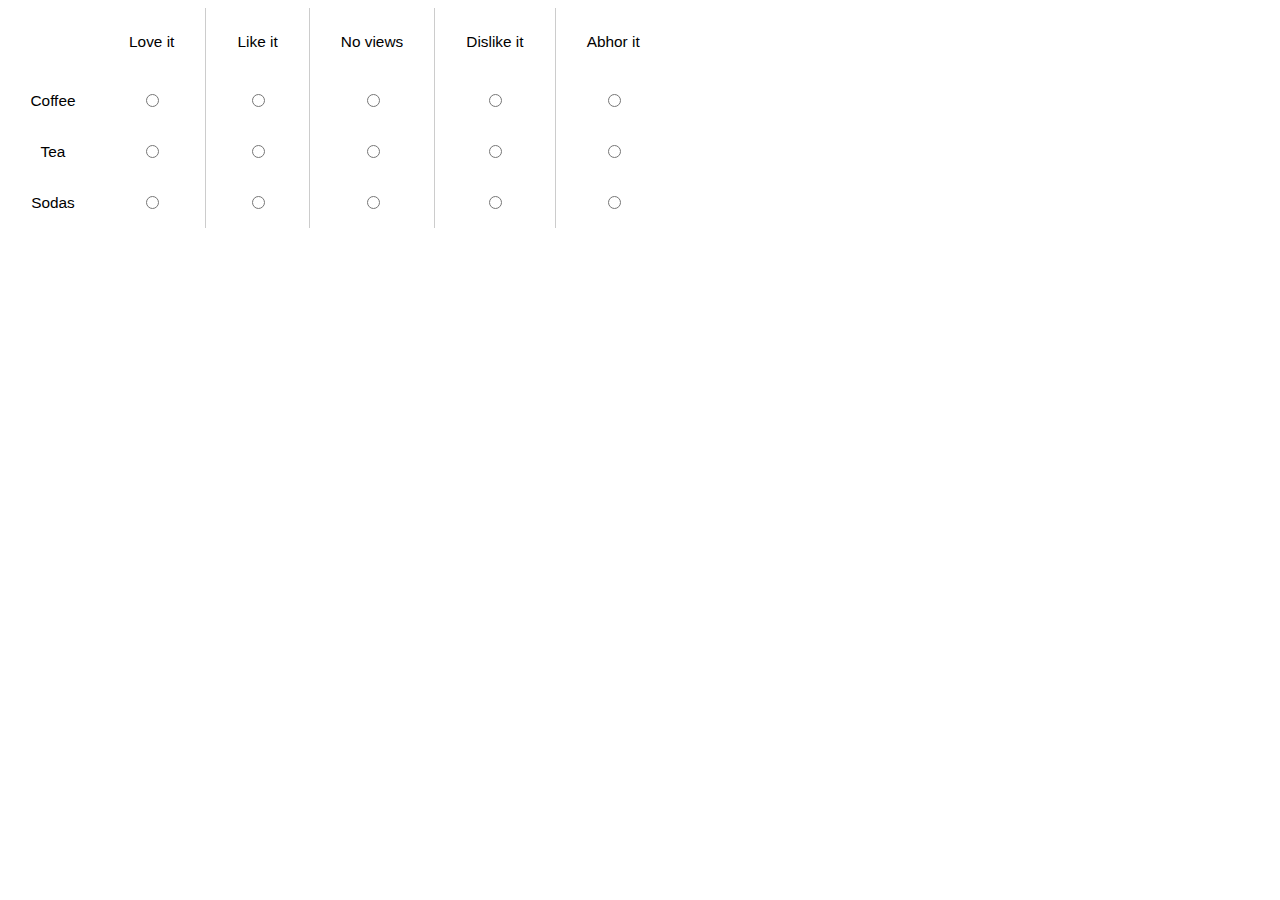
<file: evaluation/index.html>
<!DOCTYPE html>
<html>
  <head>
    <link rel="stylesheet" type="text/css" href="css/style.css">
    <script type="text/javascript" src="js/libs/jquery.min.js"></script>
    <script type="text/javascript" src="js/libs/jquery-ui.min.js"></script>
    <script type="text/javascript" src="js/product_rating.js"></script>

    <title>Product Rating App</title>
  </head>
  <body>
    <section id="container">
    </section>

  </body>
</html>
</file>
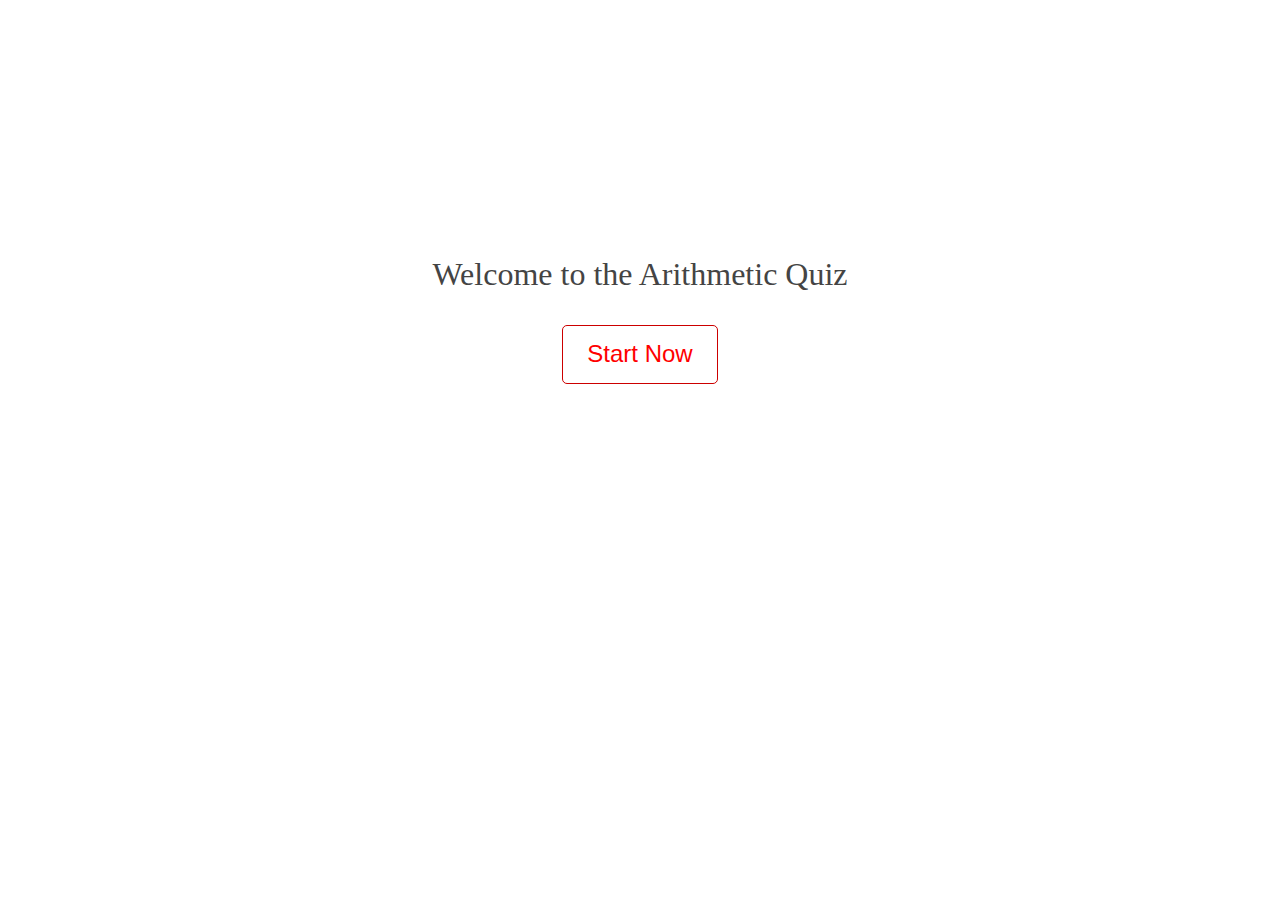
<file: evaluation2/index.html>
<!DOCTYPE html>
<html>
<head>
  <link rel="stylesheet" type="text/css" href="css/style.css"/>
  <script type="text/javascript" src="js/libs/jquery.min.js"></script>
  <script type="text/javascript" src="js/libs/jquery-ui.min.js"></script>
  <script type="text/javascript" src="js/quiz_response.js"></script>
  <script type="text/javascript" src="js/quiz.js"></script>
  <title>Arithmetic Quiz</title>
</head>
<body>
  <section id="container"></section>
</body>
</html>
</file>
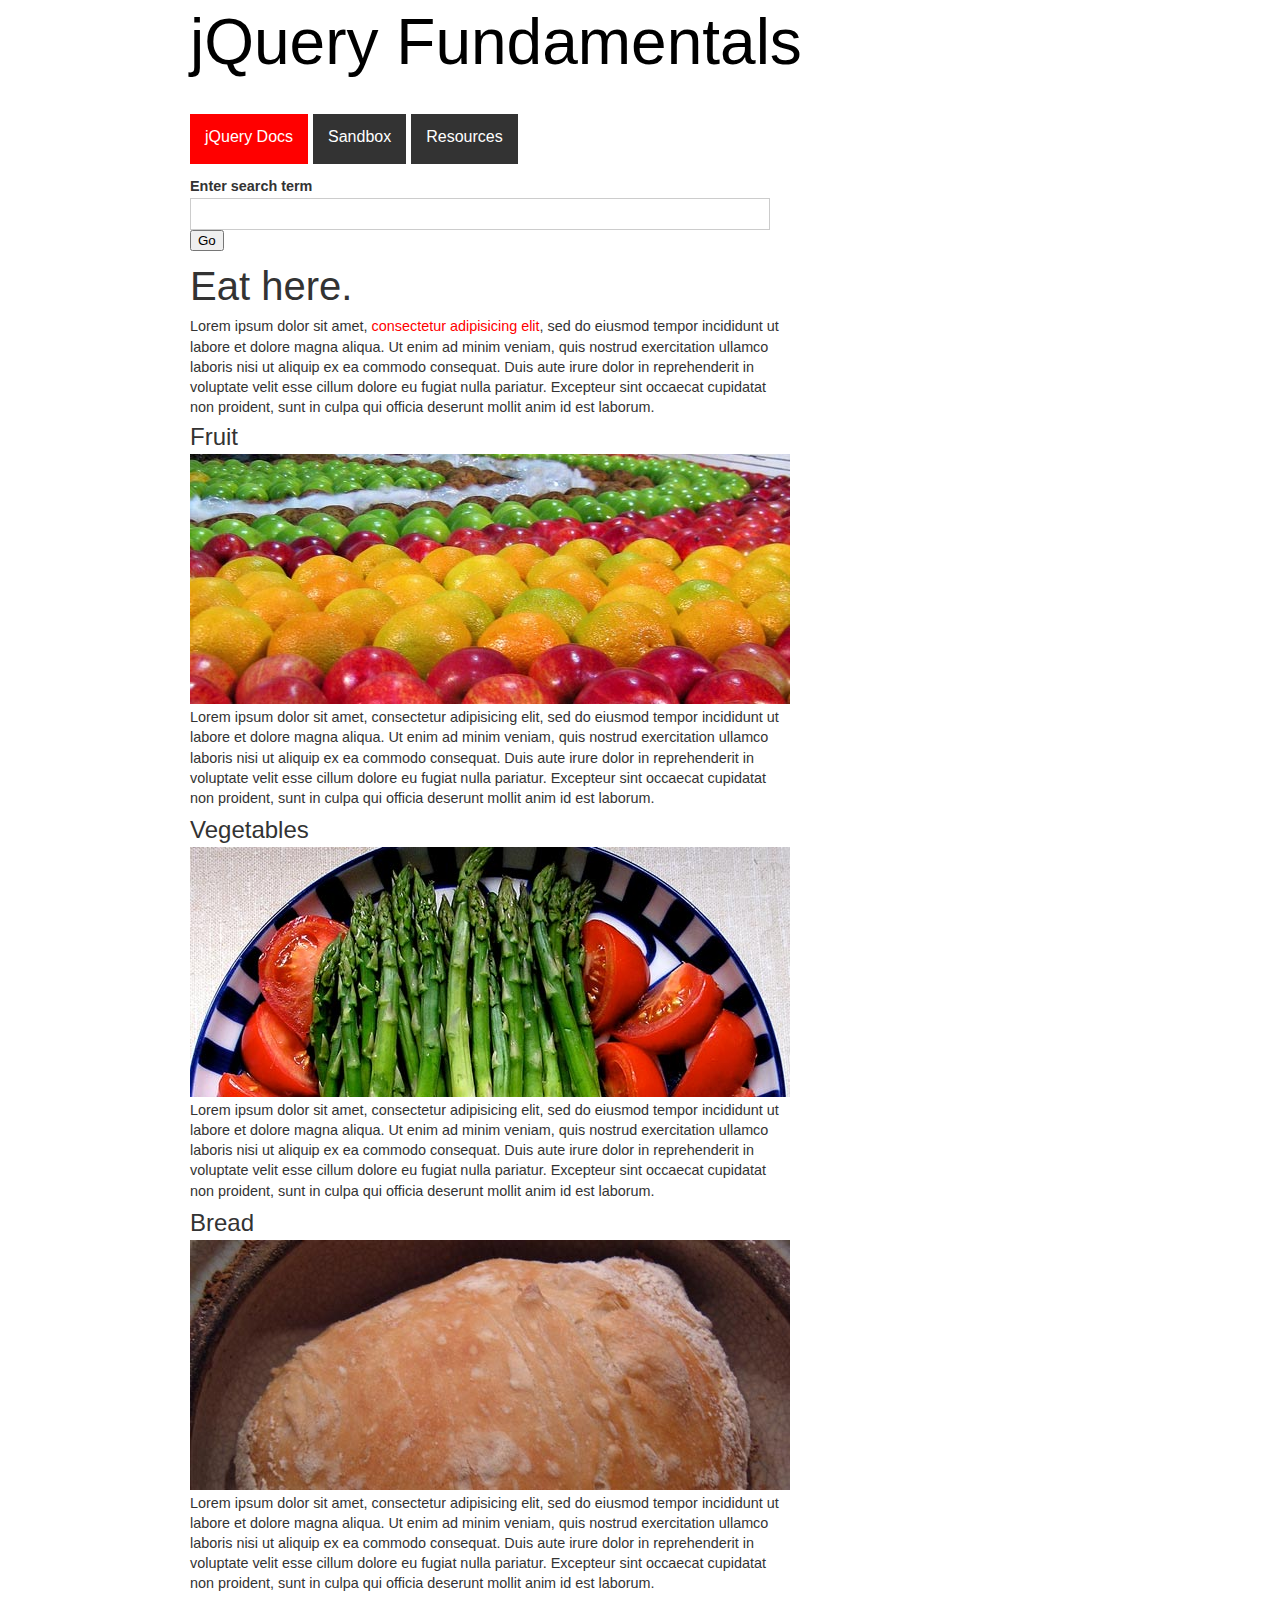
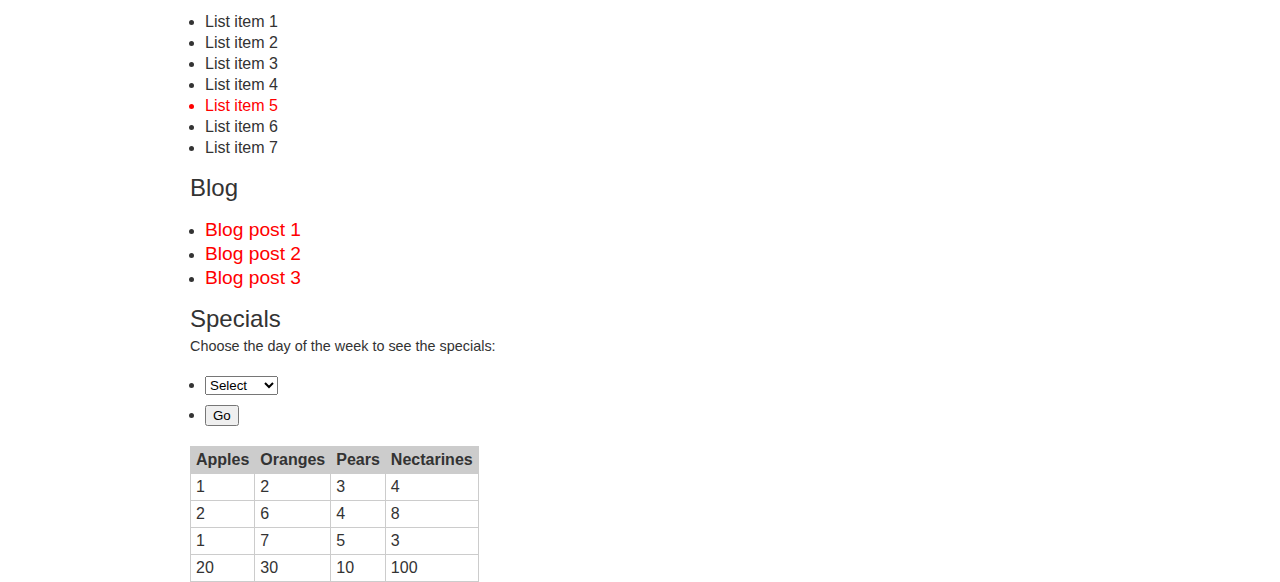
<file: exercise2_1/index.html>
<!DOCTYPE html>
<html>
<head>
  <meta http-equiv="Content-Type" content="text/html; charset=utf-8"/>

  <meta http-equiv="Content-Type" content="text/html; charset=utf-8"/>

  <title>jQuery Fundamentals :: Home</title>
  <link href="css/reset.css" rel="stylesheet" type="text/css" media="all" />
  <link href="css/style.css" rel="stylesheet" type="text/css" media="all" />

  <style>
  #blog p.excerpt { display: none; }
  </style>

</head>

<body>
  <div id="header">
    <div id="logo" rel="logo"><a href="index.html">jQuery Fundamentals</a></div>
    <ul id="nav">
      <li class="selected"><a href="http://docs.jquery.com">jQuery Docs</a></li>
      <li><a href="sandbox.html">Sandbox</a></li>
      <li>Resources
        <ul>
          <li><a href="http://groups.google.com/group/jquery-en">Google Group</a></li>
          <li><a href="http://stackoverflow.com">Stack Overflow</a></li>
          <li><a href="http://delicious.com/rdmey/jquery-class">Delicious Bookmarks</a></li>
        </ul>
      </li>
    </ul>
  </div>

  <div id="main">
    <form id="search">
      <label for="q">Enter search term</label>
      <input type="text" name="q" class="input_text" />
      <input type="submit" value="Go" />
    </form>

    <h1>Eat here.</h1>
    <p>Lorem ipsum dolor sit amet, <a href="foo.html">consectetur adipisicing elit</a>, sed do eiusmod tempor incididunt ut labore et dolore magna aliqua. Ut enim ad minim veniam, quis nostrud exercitation ullamco laboris nisi ut aliquip ex ea commodo consequat. Duis aute irure dolor in reprehenderit in voluptate velit esse cillum dolore eu fugiat nulla pariatur. Excepteur sint occaecat cupidatat non proident, sunt in culpa qui officia deserunt mollit anim id est laborum.</p>

    <ul id="slideshow">
      <li>
        <h2 rel="yummy fruit!">Fruit</h2>
        <img src="images/fruit.jpg" alt="fruit" />
        <p>Lorem ipsum dolor sit amet, consectetur adipisicing elit, sed do eiusmod tempor incididunt ut labore et dolore magna aliqua. Ut enim ad minim veniam, quis nostrud exercitation ullamco laboris nisi ut aliquip ex ea commodo consequat. Duis aute irure dolor in reprehenderit in voluptate velit esse cillum dolore eu fugiat nulla pariatur. Excepteur sint occaecat cupidatat non proident, sunt in culpa qui officia deserunt mollit anim id est laborum.</p>
      </li>
      <li>
        <h2>Vegetables</h2>
        <img src="images/vegetable.jpg" alt="vegetables" />
        <p>Lorem ipsum dolor sit amet, consectetur adipisicing elit, sed do eiusmod tempor incididunt ut labore et dolore magna aliqua. Ut enim ad minim veniam, quis nostrud exercitation ullamco laboris nisi ut aliquip ex ea commodo consequat. Duis aute irure dolor in reprehenderit in voluptate velit esse cillum dolore eu fugiat nulla pariatur. Excepteur sint occaecat cupidatat non proident, sunt in culpa qui officia deserunt mollit anim id est laborum.</p>
      </li>
      <li>
        <h2>Bread</h2>
        <img src="images/bread.jpg" alt="bread" />
        <p>Lorem ipsum dolor sit amet, consectetur adipisicing elit, sed do eiusmod tempor incididunt ut labore et dolore magna aliqua. Ut enim ad minim veniam, quis nostrud exercitation ullamco laboris nisi ut aliquip ex ea commodo consequat. Duis aute irure dolor in reprehenderit in voluptate velit esse cillum dolore eu fugiat nulla pariatur. Excepteur sint occaecat cupidatat non proident, sunt in culpa qui officia deserunt mollit anim id est laborum.</p>
      </li>
    </ul>

    <ul id="myList">
      <li>List item 1</li>
      <li id="listItem_2" class="bar">List item 2</li>
      <li id="myListItem">List item 3</li>
      <li>List item 4</li>
      <li class="current bar">List item 5</li>
      <li>List item 6</li>
      <li>List item 7</li>
    </ul>

    <div class="module" id="blog">
      <h2>Blog</h2>
      <ul>
        <li>
          <h3><a href="blog.html#post1">Blog post 1</a></h3>
          <p class="excerpt">Lorem ipsum dolor sit amet, consectetur adipisicing elit, sed do eiusmod tempor incididunt ut labore et dolore magna aliqua. Ut enim ad minim veniam, quis nostrud exercitation ullamco laboris nisi ut aliquip ex ea commodo consequat. Duis aute irure dolor in reprehenderit in voluptate velit esse cillum dolore eu fugiat nulla pariatur. Excepteur sint occaecat cupidatat non proident, sunt in culpa qui officia deserunt mollit anim id est laborum.</p>
        </li>
        <li>
          <h3><a href="blog.html#post2">Blog post 2</a></h3>
          <p class="excerpt">Lorem ipsum dolor sit amet, consectetur adipisicing elit, sed do eiusmod tempor incididunt ut labore et dolore magna aliqua. Ut enim ad minim veniam, quis nostrud exercitation ullamco laboris nisi ut aliquip ex ea commodo consequat. Duis aute irure dolor in reprehenderit in voluptate velit esse cillum dolore eu fugiat nulla pariatur. Excepteur sint occaecat cupidatat non proident, sunt in culpa qui officia deserunt mollit anim id est laborum.</p>
        </li>
        <li>
          <h3><a href="blog.html#post3">Blog post 3</a></h3>
          <p class="excerpt">Lorem ipsum dolor sit amet, consectetur adipisicing elit, sed do eiusmod tempor incididunt ut labore et dolore magna aliqua. Ut enim ad minim veniam, quis nostrud exercitation ullamco laboris nisi ut aliquip ex ea commodo consequat. Duis aute irure dolor in reprehenderit in voluptate velit esse cillum dolore eu fugiat nulla pariatur. Excepteur sint occaecat cupidatat non proident, sunt in culpa qui officia deserunt mollit anim id est laborum.</p>
        </li>
      </ul>
    </div>

    <div class="module" id="specials">
      <h2>Specials</h2>
      <p>Choose the day of the week to see the specials:</p>
      <form action="specials.html" method="get">
        <ul>
          <li>
            <select name="day">
              <option value="" selected>Select</option>
              <option value="monday">Monday</option>
              <option value="tuesday">Tuesday</option>
              <option value="friday">Friday</option>
            </select>
          </li>
          <li class="buttons">
            <input type="submit" class="input_submit" value="Go" />
          </li>
        </ul>
      </form>
    </div>

    <table id="fruits">
      <thead>
        <tr>
          <th>Apples</th>
          <th>Oranges</th>
          <th>Pears</th>
          <th>Nectarines</th>
        </tr>
      </thead>
      <tbody>
        <tr>
          <td>1</td>
          <td id="myTableCell">2</td>
          <td>3</td>
          <td>4</td>
        </tr>
        <tr>
          <td>2</td>
          <td>6</td>
          <td>4</td>
          <td>8</td>
        </tr>
        <tr>
          <td>1</td>
          <td>7</td>
          <td>5</td>
          <td>3</td>
        </tr>
        <tr>
          <td>20</td>
          <td>30</td>
          <td>10</td>
          <td>100</td>
        </tr>
      </tbody>
    </table>
  </div>

  <script src="js/libs/jquery.min.js"></script>
  <script src="js/libs/jquery-ui.min.js"></script>
  <script src="js/sandbox.js"></script>
</body>
</html>
</file>
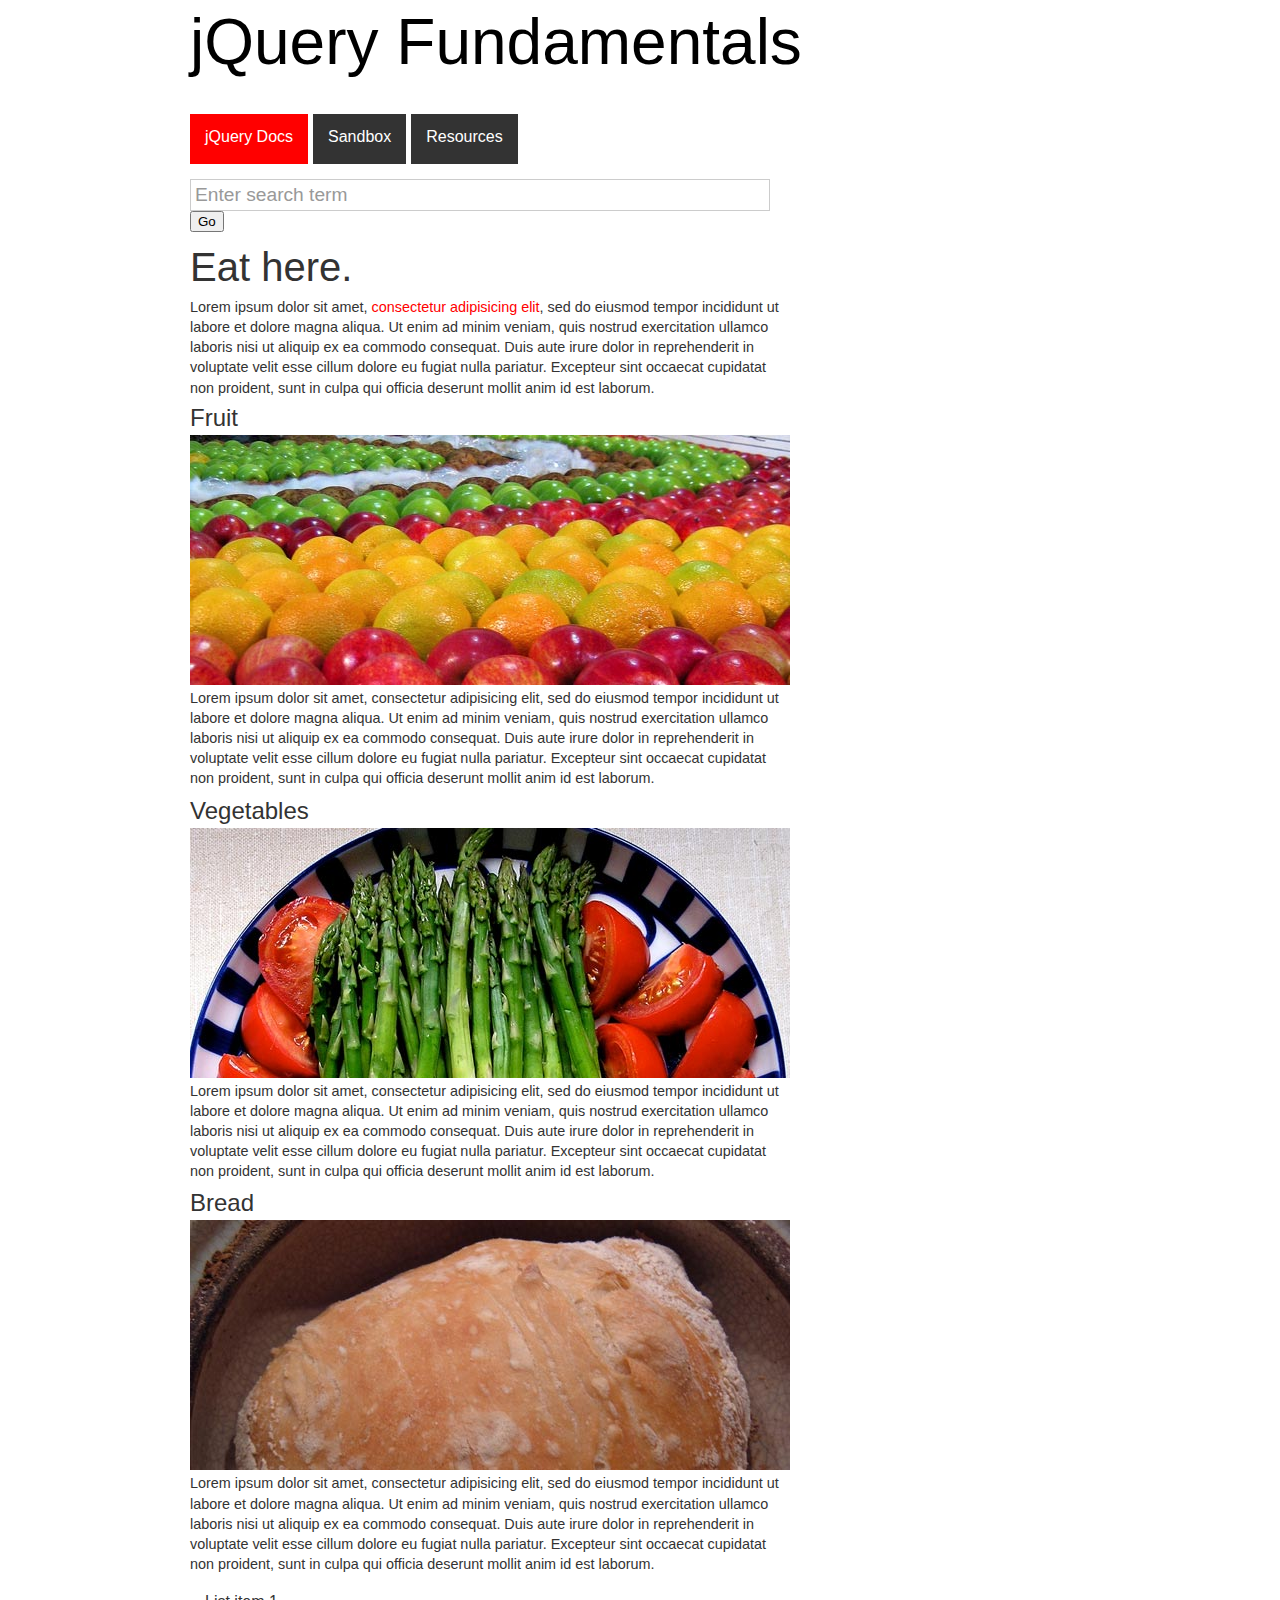
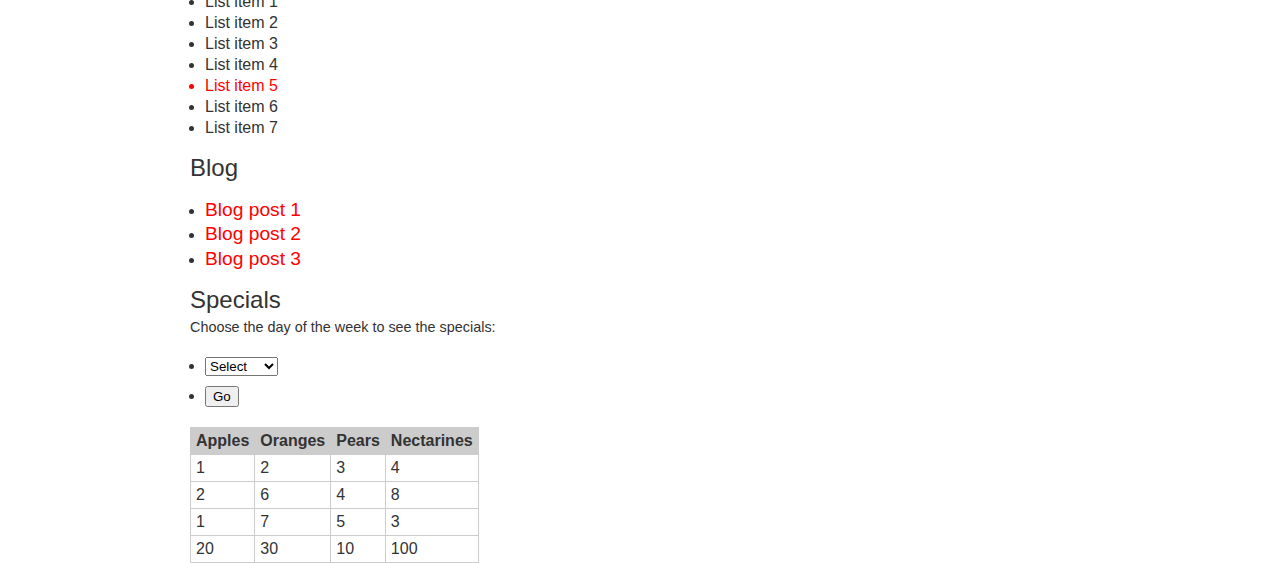
<file: exercise4_1/index.html>
<!DOCTYPE html>
<html>
<head>
  <meta http-equiv="Content-Type" content="text/html; charset=utf-8"/>

  <meta http-equiv="Content-Type" content="text/html; charset=utf-8"/>

  <title>jQuery Fundamentals :: Home</title>
  <link href="css/reset.css" rel="stylesheet" type="text/css" media="all" />
  <link href="css/style.css" rel="stylesheet" type="text/css" media="all" />

  <style>
  #blog p.excerpt { display: none; }
  </style>

</head>

<body>
  <div id="header">
    <div id="logo" rel="logo"><a href="index.html">jQuery Fundamentals</a></div>
    <ul id="nav">
      <li class="selected"><a href="http://docs.jquery.com">jQuery Docs</a></li>
      <li><a href="sandbox.html">Sandbox</a></li>
      <li>Resources
        <ul>
          <li><a href="http://groups.google.com/group/jquery-en">Google Group</a></li>
          <li><a href="http://stackoverflow.com">Stack Overflow</a></li>
          <li><a href="http://delicious.com/rdmey/jquery-class">Delicious Bookmarks</a></li>
        </ul>
      </li>
    </ul>
  </div>

  <div id="main">
    <form id="search">
      <label for="q">Enter search term</label>
      <input type="text" name="q" class="input_text" />
      <input type="submit" value="Go" />
    </form>

    <h1>Eat here.</h1>
    <p>Lorem ipsum dolor sit amet, <a href="foo.html">consectetur adipisicing elit</a>, sed do eiusmod tempor incididunt ut labore et dolore magna aliqua. Ut enim ad minim veniam, quis nostrud exercitation ullamco laboris nisi ut aliquip ex ea commodo consequat. Duis aute irure dolor in reprehenderit in voluptate velit esse cillum dolore eu fugiat nulla pariatur. Excepteur sint occaecat cupidatat non proident, sunt in culpa qui officia deserunt mollit anim id est laborum.</p>

    <ul id="slideshow">
      <li>
        <h2 rel="yummy fruit!">Fruit</h2>
        <img src="images/fruit.jpg" alt="fruit" />
        <p>Lorem ipsum dolor sit amet, consectetur adipisicing elit, sed do eiusmod tempor incididunt ut labore et dolore magna aliqua. Ut enim ad minim veniam, quis nostrud exercitation ullamco laboris nisi ut aliquip ex ea commodo consequat. Duis aute irure dolor in reprehenderit in voluptate velit esse cillum dolore eu fugiat nulla pariatur. Excepteur sint occaecat cupidatat non proident, sunt in culpa qui officia deserunt mollit anim id est laborum.</p>
      </li>
      <li>
        <h2>Vegetables</h2>
        <img src="images/vegetable.jpg" alt="vegetables" />
        <p>Lorem ipsum dolor sit amet, consectetur adipisicing elit, sed do eiusmod tempor incididunt ut labore et dolore magna aliqua. Ut enim ad minim veniam, quis nostrud exercitation ullamco laboris nisi ut aliquip ex ea commodo consequat. Duis aute irure dolor in reprehenderit in voluptate velit esse cillum dolore eu fugiat nulla pariatur. Excepteur sint occaecat cupidatat non proident, sunt in culpa qui officia deserunt mollit anim id est laborum.</p>
      </li>
      <li>
        <h2>Bread</h2>
        <img src="images/bread.jpg" alt="bread" />
        <p>Lorem ipsum dolor sit amet, consectetur adipisicing elit, sed do eiusmod tempor incididunt ut labore et dolore magna aliqua. Ut enim ad minim veniam, quis nostrud exercitation ullamco laboris nisi ut aliquip ex ea commodo consequat. Duis aute irure dolor in reprehenderit in voluptate velit esse cillum dolore eu fugiat nulla pariatur. Excepteur sint occaecat cupidatat non proident, sunt in culpa qui officia deserunt mollit anim id est laborum.</p>
      </li>
    </ul>

    <ul id="myList">
      <li>List item 1</li>
      <li id="listItem_2" class="bar">List item 2</li>
      <li id="myListItem">List item 3</li>
      <li>List item 4</li>
      <li class="current bar">List item 5</li>
      <li>List item 6</li>
      <li>List item 7</li>
    </ul>

    <div class="module" id="blog">
      <h2>Blog</h2>
      <ul>
        <li>
          <h3><a href="blog.html#post1">Blog post 1</a></h3>
          <p class="excerpt">Lorem ipsum dolor sit amet, consectetur adipisicing elit, sed do eiusmod tempor incididunt ut labore et dolore magna aliqua. Ut enim ad minim veniam, quis nostrud exercitation ullamco laboris nisi ut aliquip ex ea commodo consequat. Duis aute irure dolor in reprehenderit in voluptate velit esse cillum dolore eu fugiat nulla pariatur. Excepteur sint occaecat cupidatat non proident, sunt in culpa qui officia deserunt mollit anim id est laborum.</p>
        </li>
        <li>
          <h3><a href="blog.html#post2">Blog post 2</a></h3>
          <p class="excerpt">Lorem ipsum dolor sit amet, consectetur adipisicing elit, sed do eiusmod tempor incididunt ut labore et dolore magna aliqua. Ut enim ad minim veniam, quis nostrud exercitation ullamco laboris nisi ut aliquip ex ea commodo consequat. Duis aute irure dolor in reprehenderit in voluptate velit esse cillum dolore eu fugiat nulla pariatur. Excepteur sint occaecat cupidatat non proident, sunt in culpa qui officia deserunt mollit anim id est laborum.</p>
        </li>
        <li>
          <h3><a href="blog.html#post3">Blog post 3</a></h3>
          <p class="excerpt">Lorem ipsum dolor sit amet, consectetur adipisicing elit, sed do eiusmod tempor incididunt ut labore et dolore magna aliqua. Ut enim ad minim veniam, quis nostrud exercitation ullamco laboris nisi ut aliquip ex ea commodo consequat. Duis aute irure dolor in reprehenderit in voluptate velit esse cillum dolore eu fugiat nulla pariatur. Excepteur sint occaecat cupidatat non proident, sunt in culpa qui officia deserunt mollit anim id est laborum.</p>
        </li>
      </ul>
    </div>

    <div class="module" id="specials">
      <h2>Specials</h2>
      <p>Choose the day of the week to see the specials:</p>
      <form action="specials.html" method="get">
        <ul>
          <li>
            <select name="day">
              <option value="" selected>Select</option>
              <option value="monday">Monday</option>
              <option value="tuesday">Tuesday</option>
              <option value="friday">Friday</option>
            </select>
          </li>
          <li class="buttons">
            <input type="submit" class="input_submit" value="Go" />
          </li>
        </ul>
      </form>
    </div>

    <table id="fruits">
      <thead>
        <tr>
          <th>Apples</th>
          <th>Oranges</th>
          <th>Pears</th>
          <th>Nectarines</th>
        </tr>
      </thead>
      <tbody>
        <tr>
          <td>1</td>
          <td id="myTableCell">2</td>
          <td>3</td>
          <td>4</td>
        </tr>
        <tr>
          <td>2</td>
          <td>6</td>
          <td>4</td>
          <td>8</td>
        </tr>
        <tr>
          <td>1</td>
          <td>7</td>
          <td>5</td>
          <td>3</td>
        </tr>
        <tr>
          <td>20</td>
          <td>30</td>
          <td>10</td>
          <td>100</td>
        </tr>
      </tbody>
    </table>
  </div>

  <script src="js/libs/jquery.min.js"></script>
  <script src="js/libs/jquery-ui.min.js"></script>
  <script src="js/inputHint.js"></script>
</body>
</html>
</file>
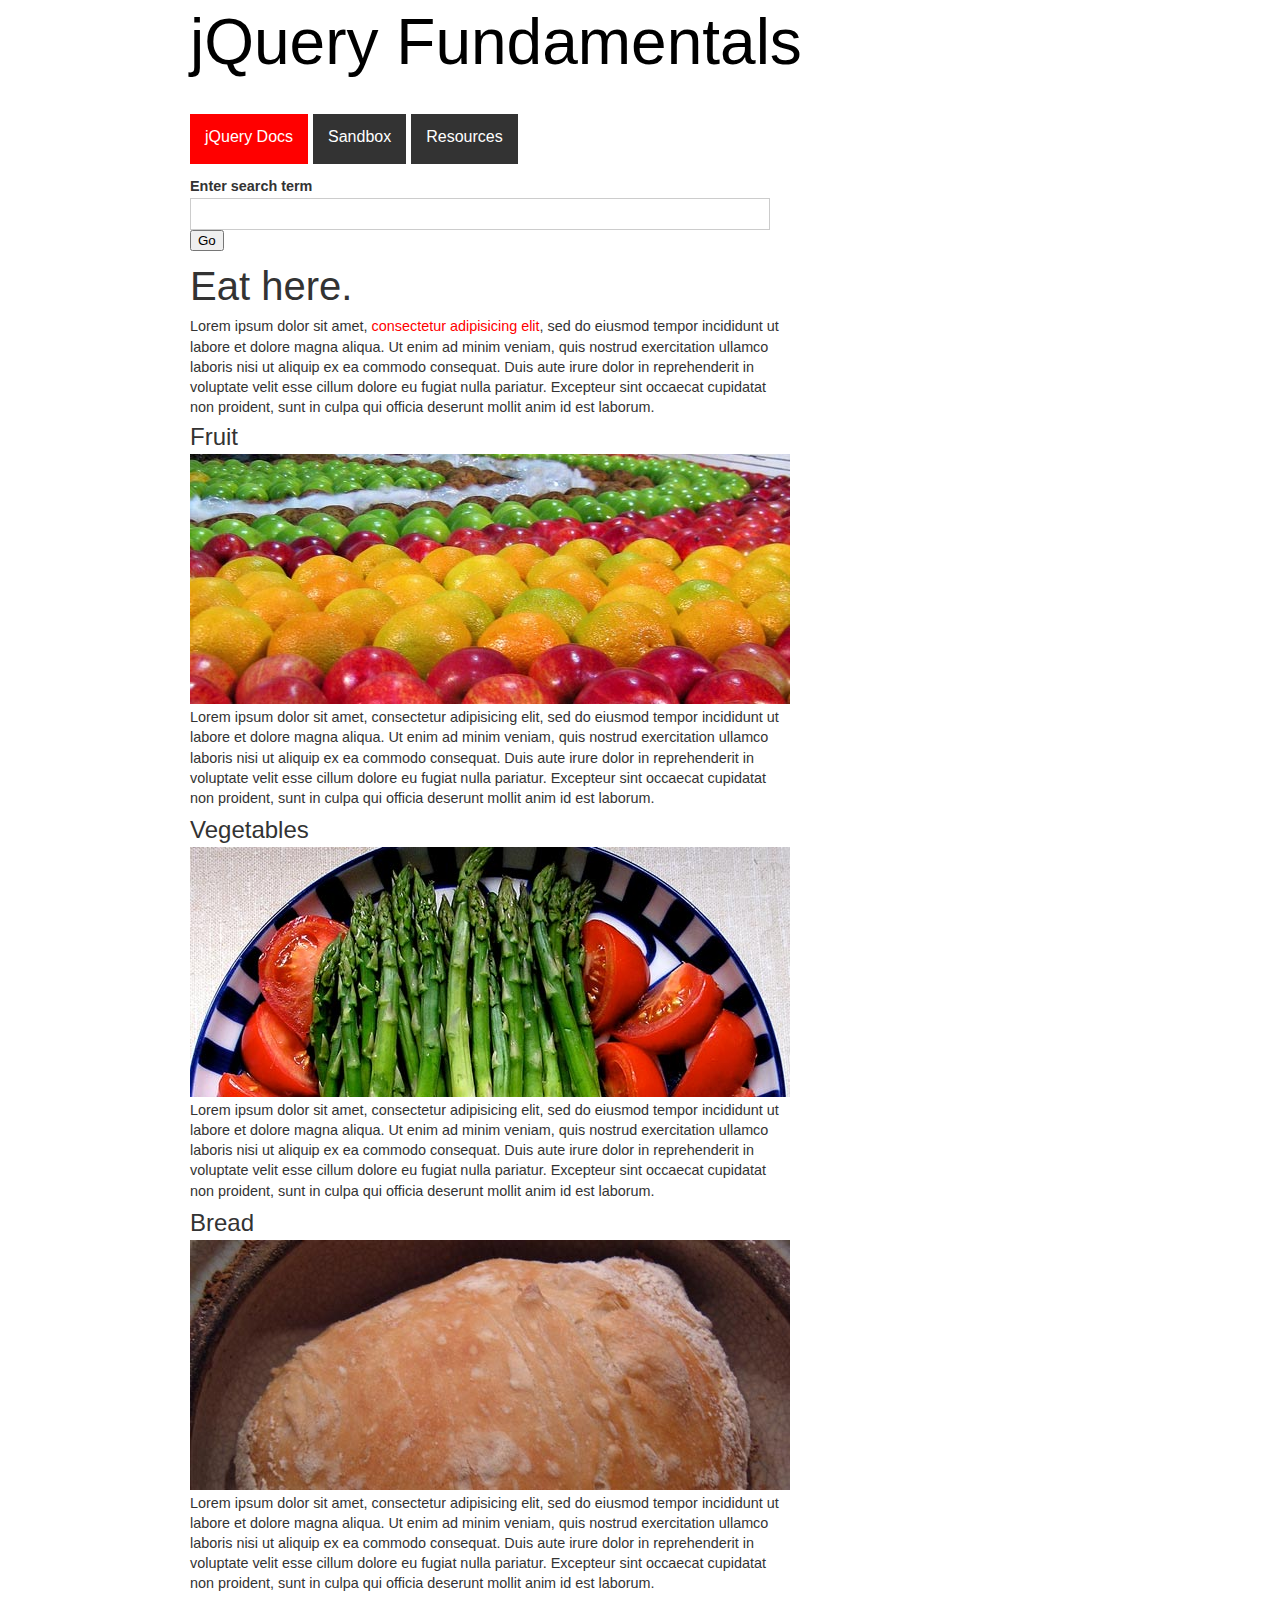
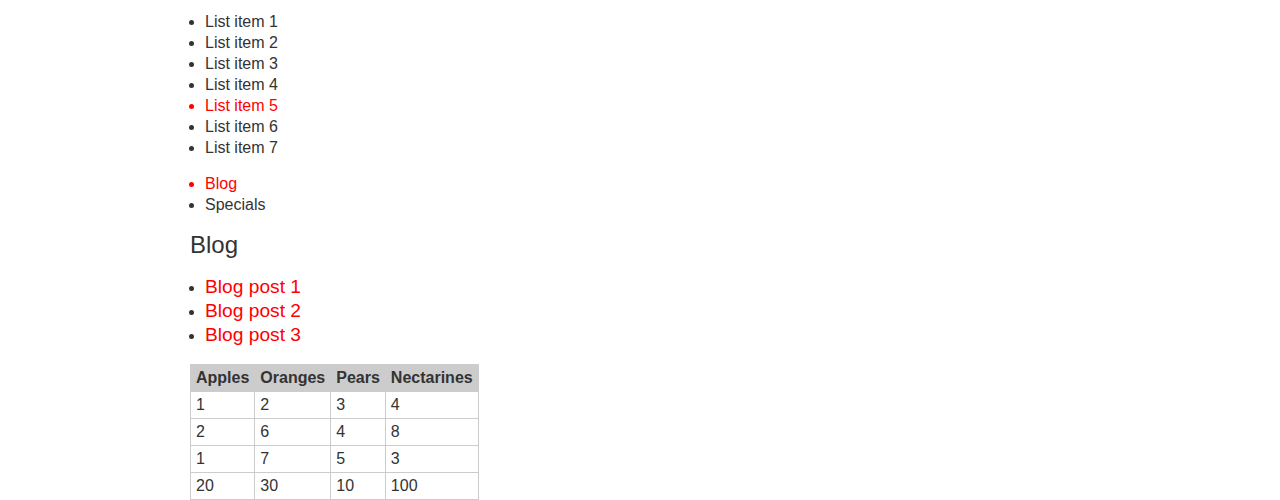
<file: exercise4_2/index.html>
<!DOCTYPE html>
<html>
<head>
  <meta http-equiv="Content-Type" content="text/html; charset=utf-8"/>

  <meta http-equiv="Content-Type" content="text/html; charset=utf-8"/>

  <title>jQuery Fundamentals :: Home</title>
  <link href="css/reset.css" rel="stylesheet" type="text/css" media="all" />
  <link href="css/style.css" rel="stylesheet" type="text/css" media="all" />

  <style>
  #blog p.excerpt { display: none; }
  </style>

</head>

<body>
  <div id="header">
    <div id="logo" rel="logo"><a href="index.html">jQuery Fundamentals</a></div>
    <ul id="nav">
      <li class="selected"><a href="http://docs.jquery.com">jQuery Docs</a></li>
      <li><a href="sandbox.html">Sandbox</a></li>
      <li>Resources
        <ul>
          <li><a href="http://groups.google.com/group/jquery-en">Google Group</a></li>
          <li><a href="http://stackoverflow.com">Stack Overflow</a></li>
          <li><a href="http://delicious.com/rdmey/jquery-class">Delicious Bookmarks</a></li>
        </ul>
      </li>
    </ul>
  </div>

  <div id="main">
    <form id="search">
      <label for="q">Enter search term</label>
      <input type="text" name="q" class="input_text" />
      <input type="submit" value="Go" />
    </form>

    <h1>Eat here.</h1>
    <p>Lorem ipsum dolor sit amet, <a href="foo.html">consectetur adipisicing elit</a>, sed do eiusmod tempor incididunt ut labore et dolore magna aliqua. Ut enim ad minim veniam, quis nostrud exercitation ullamco laboris nisi ut aliquip ex ea commodo consequat. Duis aute irure dolor in reprehenderit in voluptate velit esse cillum dolore eu fugiat nulla pariatur. Excepteur sint occaecat cupidatat non proident, sunt in culpa qui officia deserunt mollit anim id est laborum.</p>

    <ul id="slideshow">
      <li>
        <h2 rel="yummy fruit!">Fruit</h2>
        <img src="images/fruit.jpg" alt="fruit" />
        <p>Lorem ipsum dolor sit amet, consectetur adipisicing elit, sed do eiusmod tempor incididunt ut labore et dolore magna aliqua. Ut enim ad minim veniam, quis nostrud exercitation ullamco laboris nisi ut aliquip ex ea commodo consequat. Duis aute irure dolor in reprehenderit in voluptate velit esse cillum dolore eu fugiat nulla pariatur. Excepteur sint occaecat cupidatat non proident, sunt in culpa qui officia deserunt mollit anim id est laborum.</p>
      </li>
      <li>
        <h2>Vegetables</h2>
        <img src="images/vegetable.jpg" alt="vegetables" />
        <p>Lorem ipsum dolor sit amet, consectetur adipisicing elit, sed do eiusmod tempor incididunt ut labore et dolore magna aliqua. Ut enim ad minim veniam, quis nostrud exercitation ullamco laboris nisi ut aliquip ex ea commodo consequat. Duis aute irure dolor in reprehenderit in voluptate velit esse cillum dolore eu fugiat nulla pariatur. Excepteur sint occaecat cupidatat non proident, sunt in culpa qui officia deserunt mollit anim id est laborum.</p>
      </li>
      <li>
        <h2>Bread</h2>
        <img src="images/bread.jpg" alt="bread" />
        <p>Lorem ipsum dolor sit amet, consectetur adipisicing elit, sed do eiusmod tempor incididunt ut labore et dolore magna aliqua. Ut enim ad minim veniam, quis nostrud exercitation ullamco laboris nisi ut aliquip ex ea commodo consequat. Duis aute irure dolor in reprehenderit in voluptate velit esse cillum dolore eu fugiat nulla pariatur. Excepteur sint occaecat cupidatat non proident, sunt in culpa qui officia deserunt mollit anim id est laborum.</p>
      </li>
    </ul>

    <ul id="myList">
      <li>List item 1</li>
      <li id="listItem_2" class="bar">List item 2</li>
      <li id="myListItem">List item 3</li>
      <li>List item 4</li>
      <li class="current bar">List item 5</li>
      <li>List item 6</li>
      <li>List item 7</li>
    </ul>

    <div class="module" id="blog">
      <h2>Blog</h2>
      <ul>
        <li>
          <h3><a href="blog.html#post1">Blog post 1</a></h3>
          <p class="excerpt">Lorem ipsum dolor sit amet, consectetur adipisicing elit, sed do eiusmod tempor incididunt ut labore et dolore magna aliqua. Ut enim ad minim veniam, quis nostrud exercitation ullamco laboris nisi ut aliquip ex ea commodo consequat. Duis aute irure dolor in reprehenderit in voluptate velit esse cillum dolore eu fugiat nulla pariatur. Excepteur sint occaecat cupidatat non proident, sunt in culpa qui officia deserunt mollit anim id est laborum.</p>
        </li>
        <li>
          <h3><a href="blog.html#post2">Blog post 2</a></h3>
          <p class="excerpt">Lorem ipsum dolor sit amet, consectetur adipisicing elit, sed do eiusmod tempor incididunt ut labore et dolore magna aliqua. Ut enim ad minim veniam, quis nostrud exercitation ullamco laboris nisi ut aliquip ex ea commodo consequat. Duis aute irure dolor in reprehenderit in voluptate velit esse cillum dolore eu fugiat nulla pariatur. Excepteur sint occaecat cupidatat non proident, sunt in culpa qui officia deserunt mollit anim id est laborum.</p>
        </li>
        <li>
          <h3><a href="blog.html#post3">Blog post 3</a></h3>
          <p class="excerpt">Lorem ipsum dolor sit amet, consectetur adipisicing elit, sed do eiusmod tempor incididunt ut labore et dolore magna aliqua. Ut enim ad minim veniam, quis nostrud exercitation ullamco laboris nisi ut aliquip ex ea commodo consequat. Duis aute irure dolor in reprehenderit in voluptate velit esse cillum dolore eu fugiat nulla pariatur. Excepteur sint occaecat cupidatat non proident, sunt in culpa qui officia deserunt mollit anim id est laborum.</p>
        </li>
      </ul>
    </div>

    <div class="module" id="specials">
      <h2>Specials</h2>
      <p>Choose the day of the week to see the specials:</p>
      <form action="specials.html" method="get">
        <ul>
          <li>
            <select name="day">
              <option value="" selected>Select</option>
              <option value="monday">Monday</option>
              <option value="tuesday">Tuesday</option>
              <option value="friday">Friday</option>
            </select>
          </li>
          <li class="buttons">
            <input type="submit" class="input_submit" value="Go" />
          </li>
        </ul>
      </form>
    </div>

    <table id="fruits">
      <thead>
        <tr>
          <th>Apples</th>
          <th>Oranges</th>
          <th>Pears</th>
          <th>Nectarines</th>
        </tr>
      </thead>
      <tbody>
        <tr>
          <td>1</td>
          <td id="myTableCell">2</td>
          <td>3</td>
          <td>4</td>
        </tr>
        <tr>
          <td>2</td>
          <td>6</td>
          <td>4</td>
          <td>8</td>
        </tr>
        <tr>
          <td>1</td>
          <td>7</td>
          <td>5</td>
          <td>3</td>
        </tr>
        <tr>
          <td>20</td>
          <td>30</td>
          <td>10</td>
          <td>100</td>
        </tr>
      </tbody>
    </table>
  </div>

  <script src="js/libs/jquery.min.js"></script>
  <script src="js/libs/jquery-ui.min.js"></script>
  <script src="js/tabs.js"></script>
</body>
</html>
</file>
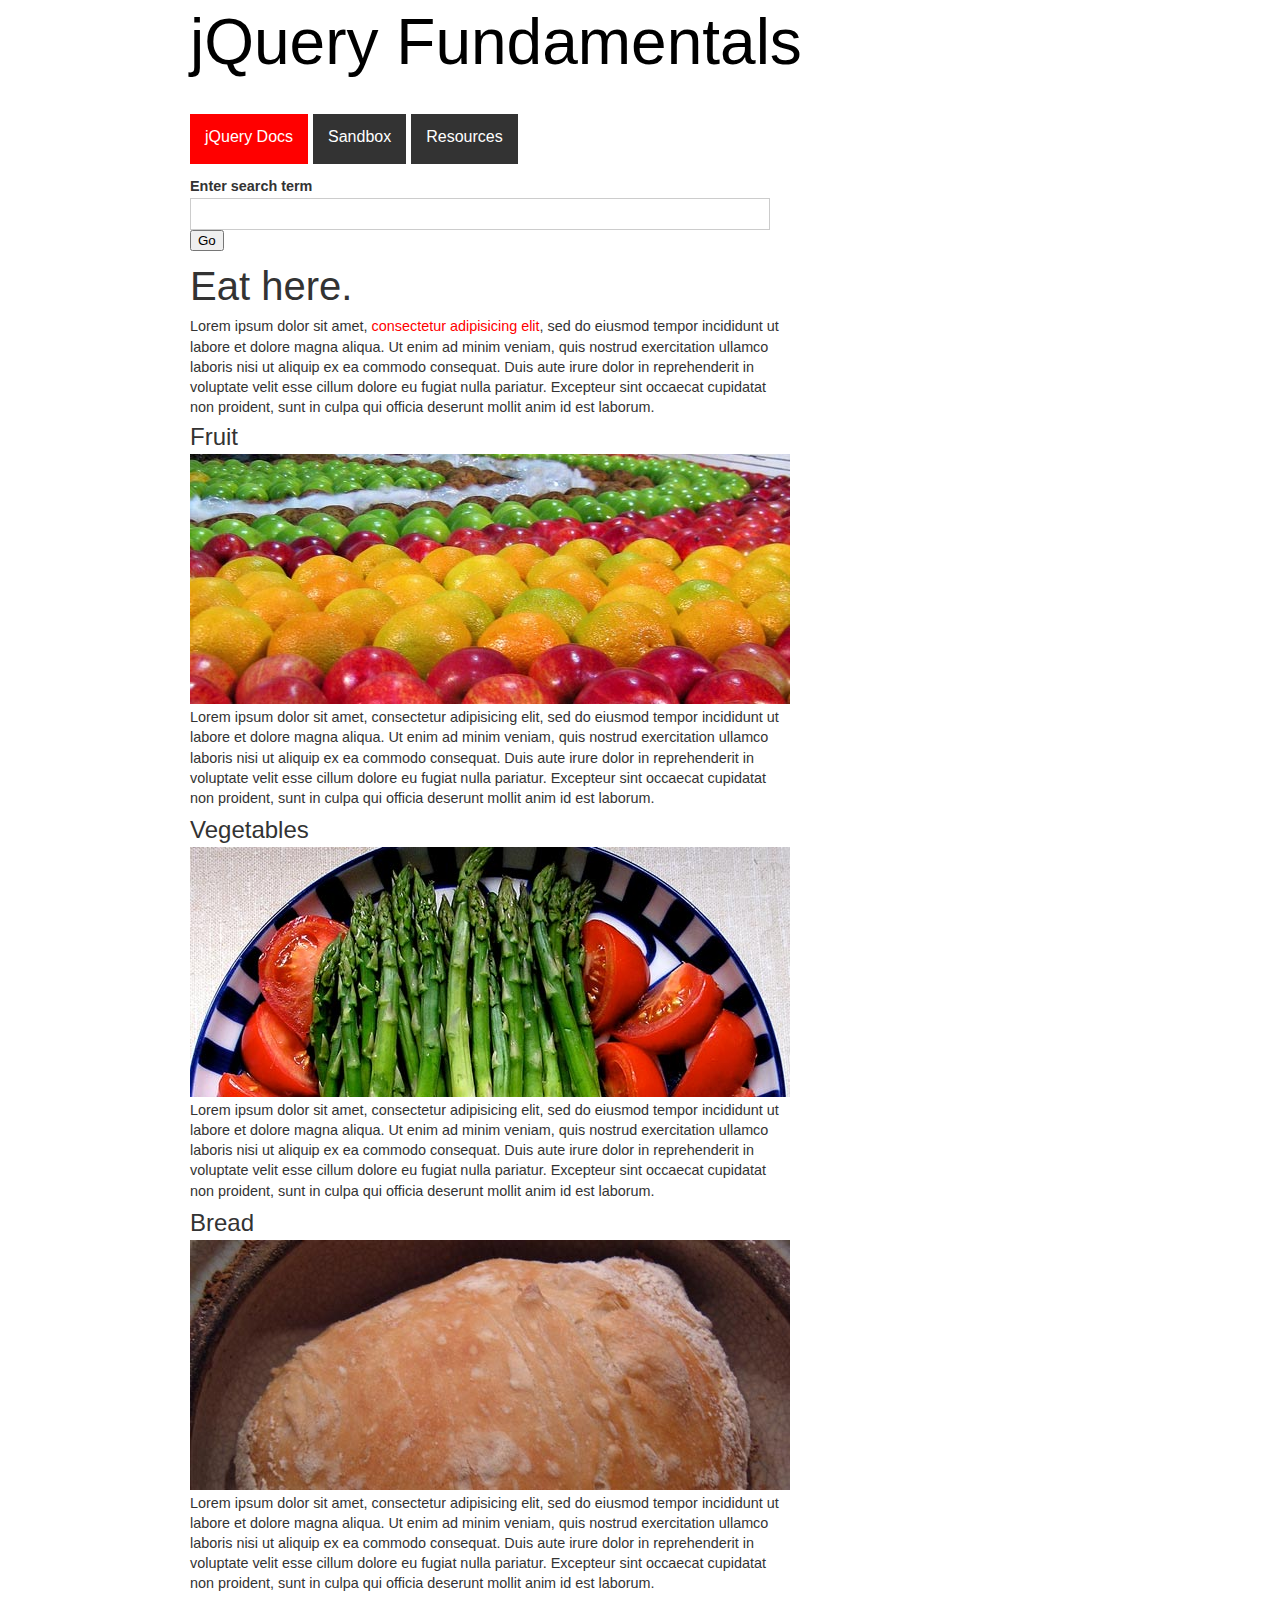
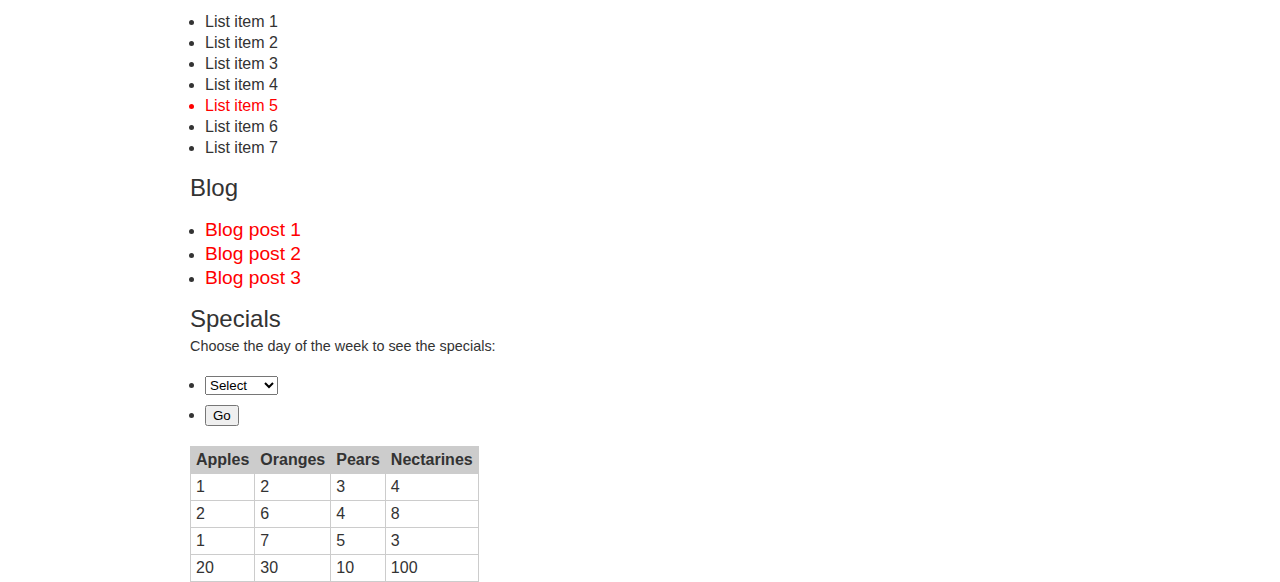
<file: exercise5_1/index.html>
<!DOCTYPE html>
<html>
<head>
  <meta http-equiv="Content-Type" content="text/html; charset=utf-8"/>

  <meta http-equiv="Content-Type" content="text/html; charset=utf-8"/>

  <title>jQuery Fundamentals :: Home</title>
  <link href="css/reset.css" rel="stylesheet" type="text/css" media="all" />
  <link href="css/style.css" rel="stylesheet" type="text/css" media="all" />

  <style>
  #blog p.excerpt { display: none; }
  </style>

</head>

<body>
  <div id="header">
    <div id="logo" rel="logo"><a href="index.html">jQuery Fundamentals</a></div>
    <ul id="nav">
      <li class="selected"><a href="http://docs.jquery.com">jQuery Docs</a></li>
      <li><a href="sandbox.html">Sandbox</a></li>
      <li>Resources
        <ul>
          <li><a href="http://groups.google.com/group/jquery-en">Google Group</a></li>
          <li><a href="http://stackoverflow.com">Stack Overflow</a></li>
          <li><a href="http://delicious.com/rdmey/jquery-class">Delicious Bookmarks</a></li>
        </ul>
      </li>
    </ul>
  </div>

  <div id="main">
    <form id="search">
      <label for="q">Enter search term</label>
      <input type="text" name="q" class="input_text" />
      <input type="submit" value="Go" />
    </form>

    <h1>Eat here.</h1>
    <p>Lorem ipsum dolor sit amet, <a href="foo.html">consectetur adipisicing elit</a>, sed do eiusmod tempor incididunt ut labore et dolore magna aliqua. Ut enim ad minim veniam, quis nostrud exercitation ullamco laboris nisi ut aliquip ex ea commodo consequat. Duis aute irure dolor in reprehenderit in voluptate velit esse cillum dolore eu fugiat nulla pariatur. Excepteur sint occaecat cupidatat non proident, sunt in culpa qui officia deserunt mollit anim id est laborum.</p>

    <ul id="slideshow">
      <li>
        <h2 rel="yummy fruit!">Fruit</h2>
        <img src="images/fruit.jpg" alt="fruit" />
        <p>Lorem ipsum dolor sit amet, consectetur adipisicing elit, sed do eiusmod tempor incididunt ut labore et dolore magna aliqua. Ut enim ad minim veniam, quis nostrud exercitation ullamco laboris nisi ut aliquip ex ea commodo consequat. Duis aute irure dolor in reprehenderit in voluptate velit esse cillum dolore eu fugiat nulla pariatur. Excepteur sint occaecat cupidatat non proident, sunt in culpa qui officia deserunt mollit anim id est laborum.</p>
      </li>
      <li>
        <h2>Vegetables</h2>
        <img src="images/vegetable.jpg" alt="vegetables" />
        <p>Lorem ipsum dolor sit amet, consectetur adipisicing elit, sed do eiusmod tempor incididunt ut labore et dolore magna aliqua. Ut enim ad minim veniam, quis nostrud exercitation ullamco laboris nisi ut aliquip ex ea commodo consequat. Duis aute irure dolor in reprehenderit in voluptate velit esse cillum dolore eu fugiat nulla pariatur. Excepteur sint occaecat cupidatat non proident, sunt in culpa qui officia deserunt mollit anim id est laborum.</p>
      </li>
      <li>
        <h2>Bread</h2>
        <img src="images/bread.jpg" alt="bread" />
        <p>Lorem ipsum dolor sit amet, consectetur adipisicing elit, sed do eiusmod tempor incididunt ut labore et dolore magna aliqua. Ut enim ad minim veniam, quis nostrud exercitation ullamco laboris nisi ut aliquip ex ea commodo consequat. Duis aute irure dolor in reprehenderit in voluptate velit esse cillum dolore eu fugiat nulla pariatur. Excepteur sint occaecat cupidatat non proident, sunt in culpa qui officia deserunt mollit anim id est laborum.</p>
      </li>
    </ul>

    <ul id="myList">
      <li>List item 1</li>
      <li id="listItem_2" class="bar">List item 2</li>
      <li id="myListItem">List item 3</li>
      <li>List item 4</li>
      <li class="current bar">List item 5</li>
      <li>List item 6</li>
      <li>List item 7</li>
    </ul>

    <div class="module" id="blog">
      <h2>Blog</h2>
      <ul>
        <li>
          <h3><a href="blog.html#post1">Blog post 1</a></h3>
          <p class="excerpt">Lorem ipsum dolor sit amet, consectetur adipisicing elit, sed do eiusmod tempor incididunt ut labore et dolore magna aliqua. Ut enim ad minim veniam, quis nostrud exercitation ullamco laboris nisi ut aliquip ex ea commodo consequat. Duis aute irure dolor in reprehenderit in voluptate velit esse cillum dolore eu fugiat nulla pariatur. Excepteur sint occaecat cupidatat non proident, sunt in culpa qui officia deserunt mollit anim id est laborum.</p>
        </li>
        <li>
          <h3><a href="blog.html#post2">Blog post 2</a></h3>
          <p class="excerpt">Lorem ipsum dolor sit amet, consectetur adipisicing elit, sed do eiusmod tempor incididunt ut labore et dolore magna aliqua. Ut enim ad minim veniam, quis nostrud exercitation ullamco laboris nisi ut aliquip ex ea commodo consequat. Duis aute irure dolor in reprehenderit in voluptate velit esse cillum dolore eu fugiat nulla pariatur. Excepteur sint occaecat cupidatat non proident, sunt in culpa qui officia deserunt mollit anim id est laborum.</p>
        </li>
        <li>
          <h3><a href="blog.html#post3">Blog post 3</a></h3>
          <p class="excerpt">Lorem ipsum dolor sit amet, consectetur adipisicing elit, sed do eiusmod tempor incididunt ut labore et dolore magna aliqua. Ut enim ad minim veniam, quis nostrud exercitation ullamco laboris nisi ut aliquip ex ea commodo consequat. Duis aute irure dolor in reprehenderit in voluptate velit esse cillum dolore eu fugiat nulla pariatur. Excepteur sint occaecat cupidatat non proident, sunt in culpa qui officia deserunt mollit anim id est laborum.</p>
        </li>
      </ul>
    </div>

    <div class="module" id="specials">
      <h2>Specials</h2>
      <p>Choose the day of the week to see the specials:</p>
      <form action="specials.html" method="get">
        <ul>
          <li>
            <select name="day">
              <option value="" selected>Select</option>
              <option value="monday">Monday</option>
              <option value="tuesday">Tuesday</option>
              <option value="friday">Friday</option>
            </select>
          </li>
          <li class="buttons">
            <input type="submit" class="input_submit" value="Go" />
          </li>
        </ul>
      </form>
    </div>

    <table id="fruits">
      <thead>
        <tr>
          <th>Apples</th>
          <th>Oranges</th>
          <th>Pears</th>
          <th>Nectarines</th>
        </tr>
      </thead>
      <tbody>
        <tr>
          <td>1</td>
          <td id="myTableCell">2</td>
          <td>3</td>
          <td>4</td>
        </tr>
        <tr>
          <td>2</td>
          <td>6</td>
          <td>4</td>
          <td>8</td>
        </tr>
        <tr>
          <td>1</td>
          <td>7</td>
          <td>5</td>
          <td>3</td>
        </tr>
        <tr>
          <td>20</td>
          <td>30</td>
          <td>10</td>
          <td>100</td>
        </tr>
      </tbody>
    </table>
  </div>

  <script src="js/libs/jquery.min.js"></script>
  <script src="js/libs/jquery-ui.min.js"></script>
  <script src="js/blog.js"></script>
</body>
</html>
</file>
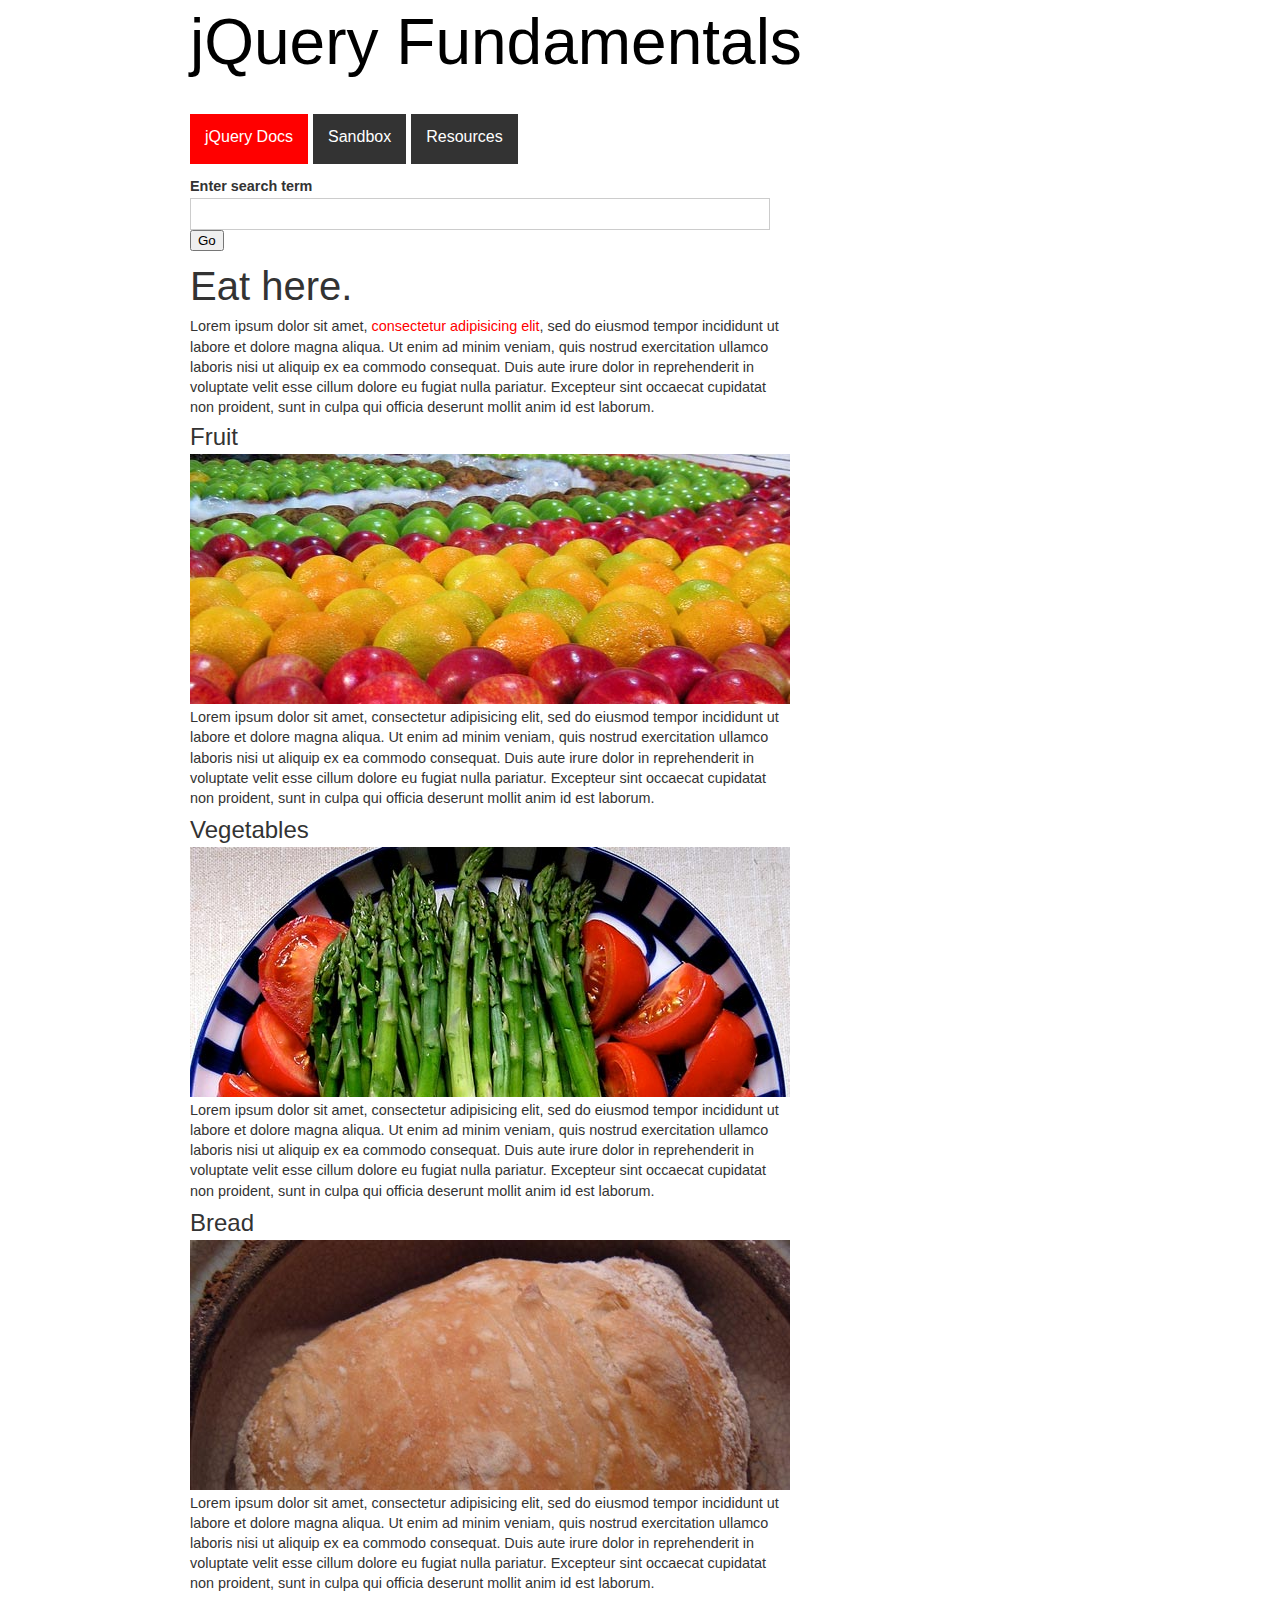
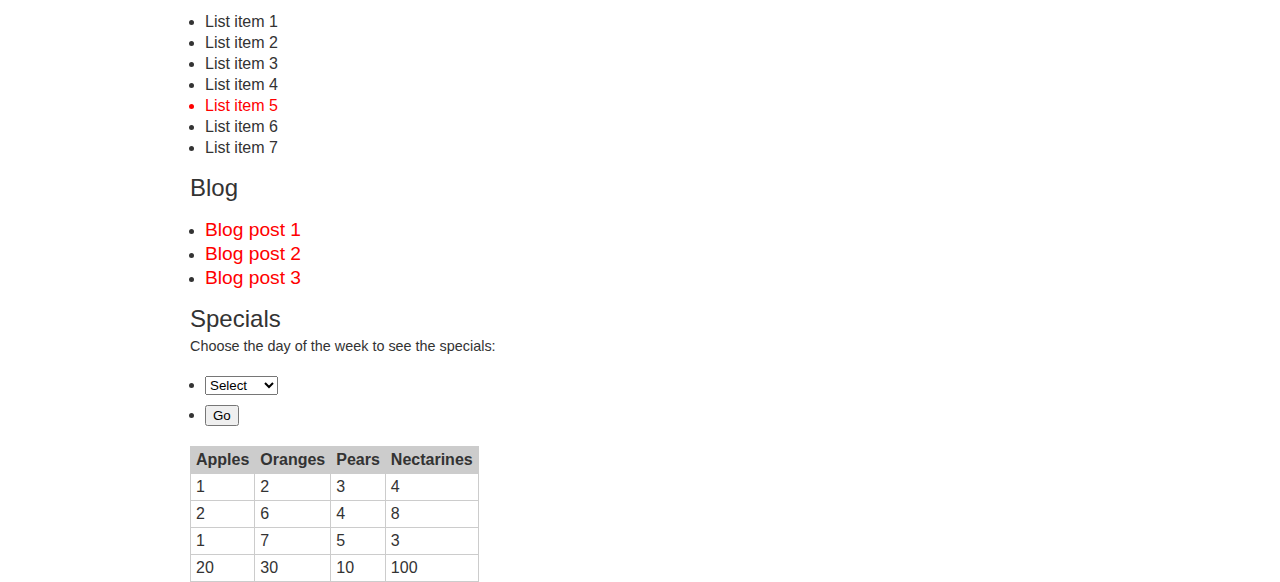
<file: exercise5_2/index.html>
<!DOCTYPE html>
<html>
<head>
  <meta http-equiv="Content-Type" content="text/html; charset=utf-8"/>

  <meta http-equiv="Content-Type" content="text/html; charset=utf-8"/>

  <title>jQuery Fundamentals :: Home</title>
  <link href="css/reset.css" rel="stylesheet" type="text/css" media="all" />
  <link href="css/style.css" rel="stylesheet" type="text/css" media="all" />

  <style>
  #blog p.excerpt { display: none; }
  </style>

</head>

<body>
  <div id="header">
    <div id="logo" rel="logo"><a href="index.html">jQuery Fundamentals</a></div>
    <ul id="nav">
      <li class="selected"><a href="http://docs.jquery.com">jQuery Docs</a></li>
      <li><a href="sandbox.html">Sandbox</a></li>
      <li>Resources
        <ul>
          <li><a href="http://groups.google.com/group/jquery-en">Google Group</a></li>
          <li><a href="http://stackoverflow.com">Stack Overflow</a></li>
          <li><a href="http://delicious.com/rdmey/jquery-class">Delicious Bookmarks</a></li>
        </ul>
      </li>
    </ul>
  </div>

  <div id="main">
    <form id="search">
      <label for="q">Enter search term</label>
      <input type="text" name="q" class="input_text" />
      <input type="submit" value="Go" />
    </form>

    <h1>Eat here.</h1>
    <p>Lorem ipsum dolor sit amet, <a href="foo.html">consectetur adipisicing elit</a>, sed do eiusmod tempor incididunt ut labore et dolore magna aliqua. Ut enim ad minim veniam, quis nostrud exercitation ullamco laboris nisi ut aliquip ex ea commodo consequat. Duis aute irure dolor in reprehenderit in voluptate velit esse cillum dolore eu fugiat nulla pariatur. Excepteur sint occaecat cupidatat non proident, sunt in culpa qui officia deserunt mollit anim id est laborum.</p>

    <ul id="slideshow">
      <li>
        <h2 rel="yummy fruit!">Fruit</h2>
        <img src="images/fruit.jpg" alt="fruit" />
        <p>Lorem ipsum dolor sit amet, consectetur adipisicing elit, sed do eiusmod tempor incididunt ut labore et dolore magna aliqua. Ut enim ad minim veniam, quis nostrud exercitation ullamco laboris nisi ut aliquip ex ea commodo consequat. Duis aute irure dolor in reprehenderit in voluptate velit esse cillum dolore eu fugiat nulla pariatur. Excepteur sint occaecat cupidatat non proident, sunt in culpa qui officia deserunt mollit anim id est laborum.</p>
      </li>
      <li>
        <h2>Vegetables</h2>
        <img src="images/vegetable.jpg" alt="vegetables" />
        <p>Lorem ipsum dolor sit amet, consectetur adipisicing elit, sed do eiusmod tempor incididunt ut labore et dolore magna aliqua. Ut enim ad minim veniam, quis nostrud exercitation ullamco laboris nisi ut aliquip ex ea commodo consequat. Duis aute irure dolor in reprehenderit in voluptate velit esse cillum dolore eu fugiat nulla pariatur. Excepteur sint occaecat cupidatat non proident, sunt in culpa qui officia deserunt mollit anim id est laborum.</p>
      </li>
      <li>
        <h2>Bread</h2>
        <img src="images/bread.jpg" alt="bread" />
        <p>Lorem ipsum dolor sit amet, consectetur adipisicing elit, sed do eiusmod tempor incididunt ut labore et dolore magna aliqua. Ut enim ad minim veniam, quis nostrud exercitation ullamco laboris nisi ut aliquip ex ea commodo consequat. Duis aute irure dolor in reprehenderit in voluptate velit esse cillum dolore eu fugiat nulla pariatur. Excepteur sint occaecat cupidatat non proident, sunt in culpa qui officia deserunt mollit anim id est laborum.</p>
      </li>
    </ul>

    <ul id="myList">
      <li>List item 1</li>
      <li id="listItem_2" class="bar">List item 2</li>
      <li id="myListItem">List item 3</li>
      <li>List item 4</li>
      <li class="current bar">List item 5</li>
      <li>List item 6</li>
      <li>List item 7</li>
    </ul>

    <div class="module" id="blog">
      <h2>Blog</h2>
      <ul>
        <li>
          <h3><a href="blog.html#post1">Blog post 1</a></h3>
          <p class="excerpt">Lorem ipsum dolor sit amet, consectetur adipisicing elit, sed do eiusmod tempor incididunt ut labore et dolore magna aliqua. Ut enim ad minim veniam, quis nostrud exercitation ullamco laboris nisi ut aliquip ex ea commodo consequat. Duis aute irure dolor in reprehenderit in voluptate velit esse cillum dolore eu fugiat nulla pariatur. Excepteur sint occaecat cupidatat non proident, sunt in culpa qui officia deserunt mollit anim id est laborum.</p>
        </li>
        <li>
          <h3><a href="blog.html#post2">Blog post 2</a></h3>
          <p class="excerpt">Lorem ipsum dolor sit amet, consectetur adipisicing elit, sed do eiusmod tempor incididunt ut labore et dolore magna aliqua. Ut enim ad minim veniam, quis nostrud exercitation ullamco laboris nisi ut aliquip ex ea commodo consequat. Duis aute irure dolor in reprehenderit in voluptate velit esse cillum dolore eu fugiat nulla pariatur. Excepteur sint occaecat cupidatat non proident, sunt in culpa qui officia deserunt mollit anim id est laborum.</p>
        </li>
        <li>
          <h3><a href="blog.html#post3">Blog post 3</a></h3>
          <p class="excerpt">Lorem ipsum dolor sit amet, consectetur adipisicing elit, sed do eiusmod tempor incididunt ut labore et dolore magna aliqua. Ut enim ad minim veniam, quis nostrud exercitation ullamco laboris nisi ut aliquip ex ea commodo consequat. Duis aute irure dolor in reprehenderit in voluptate velit esse cillum dolore eu fugiat nulla pariatur. Excepteur sint occaecat cupidatat non proident, sunt in culpa qui officia deserunt mollit anim id est laborum.</p>
        </li>
      </ul>
    </div>

    <div class="module" id="specials">
      <h2>Specials</h2>
      <p>Choose the day of the week to see the specials:</p>
      <form action="specials.html" method="get">
        <ul>
          <li>
            <select name="day">
              <option value="" selected>Select</option>
              <option value="monday">Monday</option>
              <option value="tuesday">Tuesday</option>
              <option value="friday">Friday</option>
            </select>
          </li>
          <li class="buttons">
            <input type="submit" class="input_submit" value="Go" />
          </li>
        </ul>
      </form>
    </div>

    <table id="fruits">
      <thead>
        <tr>
          <th>Apples</th>
          <th>Oranges</th>
          <th>Pears</th>
          <th>Nectarines</th>
        </tr>
      </thead>
      <tbody>
        <tr>
          <td>1</td>
          <td id="myTableCell">2</td>
          <td>3</td>
          <td>4</td>
        </tr>
        <tr>
          <td>2</td>
          <td>6</td>
          <td>4</td>
          <td>8</td>
        </tr>
        <tr>
          <td>1</td>
          <td>7</td>
          <td>5</td>
          <td>3</td>
        </tr>
        <tr>
          <td>20</td>
          <td>30</td>
          <td>10</td>
          <td>100</td>
        </tr>
      </tbody>
    </table>
  </div>

  <script src="js/libs/jquery.min.js"></script>
  <script src="js/libs/jquery-ui.min.js"></script>
  <script src="js/navigation.js"></script>
</body>
</html>
</file>
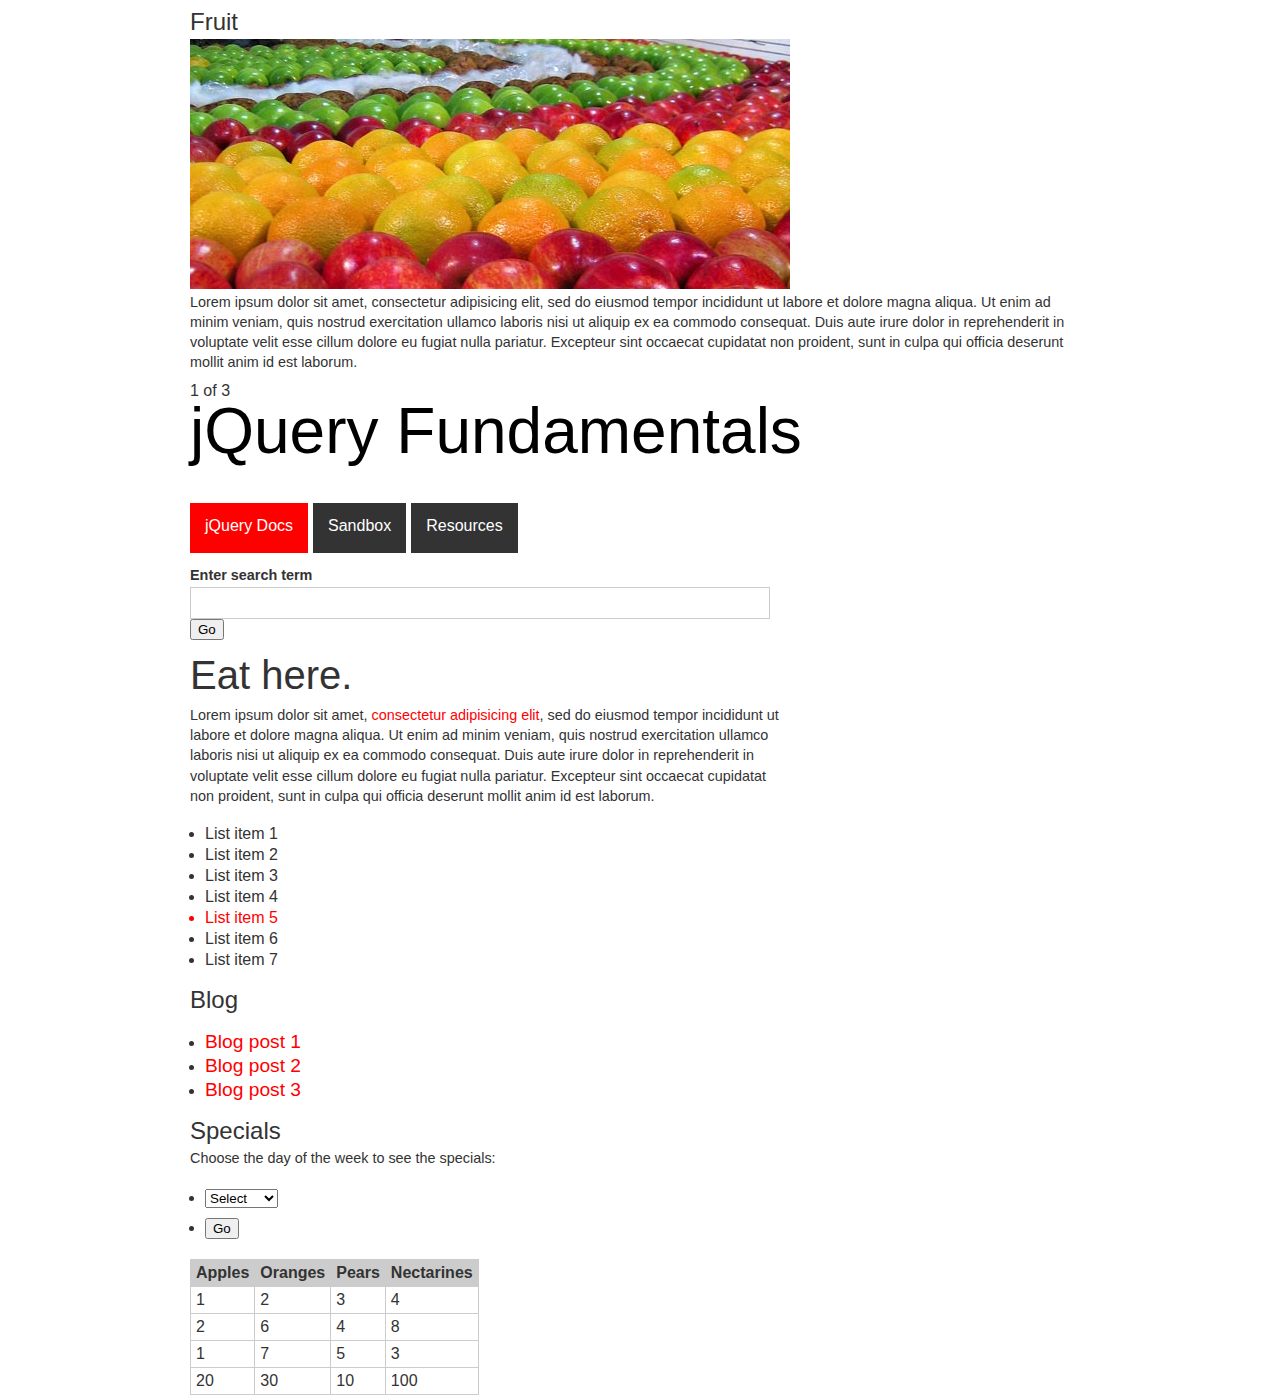
<file: exercise5_3/index.html>
<!DOCTYPE html>
<html>
<head>
  <meta http-equiv="Content-Type" content="text/html; charset=utf-8"/>

  <meta http-equiv="Content-Type" content="text/html; charset=utf-8"/>

  <title>jQuery Fundamentals :: Home</title>
  <link href="css/reset.css" rel="stylesheet" type="text/css" media="all" />
  <link href="css/style.css" rel="stylesheet" type="text/css" media="all" />

  <style>
  #blog p.excerpt { display: none; }
  </style>

</head>

<body>
  <div id="header">
    <div id="logo" rel="logo"><a href="index.html">jQuery Fundamentals</a></div>
    <ul id="nav">
      <li class="selected"><a href="http://docs.jquery.com">jQuery Docs</a></li>
      <li><a href="sandbox.html">Sandbox</a></li>
      <li>Resources
        <ul>
          <li><a href="http://groups.google.com/group/jquery-en">Google Group</a></li>
          <li><a href="http://stackoverflow.com">Stack Overflow</a></li>
          <li><a href="http://delicious.com/rdmey/jquery-class">Delicious Bookmarks</a></li>
        </ul>
      </li>
    </ul>
  </div>

  <div id="main">
    <form id="search">
      <label for="q">Enter search term</label>
      <input type="text" name="q" class="input_text" />
      <input type="submit" value="Go" />
    </form>

    <h1>Eat here.</h1>
    <p>Lorem ipsum dolor sit amet, <a href="foo.html">consectetur adipisicing elit</a>, sed do eiusmod tempor incididunt ut labore et dolore magna aliqua. Ut enim ad minim veniam, quis nostrud exercitation ullamco laboris nisi ut aliquip ex ea commodo consequat. Duis aute irure dolor in reprehenderit in voluptate velit esse cillum dolore eu fugiat nulla pariatur. Excepteur sint occaecat cupidatat non proident, sunt in culpa qui officia deserunt mollit anim id est laborum.</p>

    <ul id="slideshow">
      <li>
        <h2 rel="yummy fruit!">Fruit</h2>
        <img src="images/fruit.jpg" alt="fruit" />
        <p>Lorem ipsum dolor sit amet, consectetur adipisicing elit, sed do eiusmod tempor incididunt ut labore et dolore magna aliqua. Ut enim ad minim veniam, quis nostrud exercitation ullamco laboris nisi ut aliquip ex ea commodo consequat. Duis aute irure dolor in reprehenderit in voluptate velit esse cillum dolore eu fugiat nulla pariatur. Excepteur sint occaecat cupidatat non proident, sunt in culpa qui officia deserunt mollit anim id est laborum.</p>
      </li>
      <li>
        <h2>Vegetables</h2>
        <img src="images/vegetable.jpg" alt="vegetables" />
        <p>Lorem ipsum dolor sit amet, consectetur adipisicing elit, sed do eiusmod tempor incididunt ut labore et dolore magna aliqua. Ut enim ad minim veniam, quis nostrud exercitation ullamco laboris nisi ut aliquip ex ea commodo consequat. Duis aute irure dolor in reprehenderit in voluptate velit esse cillum dolore eu fugiat nulla pariatur. Excepteur sint occaecat cupidatat non proident, sunt in culpa qui officia deserunt mollit anim id est laborum.</p>
      </li>
      <li>
        <h2>Bread</h2>
        <img src="images/bread.jpg" alt="bread" />
        <p>Lorem ipsum dolor sit amet, consectetur adipisicing elit, sed do eiusmod tempor incididunt ut labore et dolore magna aliqua. Ut enim ad minim veniam, quis nostrud exercitation ullamco laboris nisi ut aliquip ex ea commodo consequat. Duis aute irure dolor in reprehenderit in voluptate velit esse cillum dolore eu fugiat nulla pariatur. Excepteur sint occaecat cupidatat non proident, sunt in culpa qui officia deserunt mollit anim id est laborum.</p>
      </li>
    </ul>

    <ul id="myList">
      <li>List item 1</li>
      <li id="listItem_2" class="bar">List item 2</li>
      <li id="myListItem">List item 3</li>
      <li>List item 4</li>
      <li class="current bar">List item 5</li>
      <li>List item 6</li>
      <li>List item 7</li>
    </ul>

    <div class="module" id="blog">
      <h2>Blog</h2>
      <ul>
        <li>
          <h3><a href="blog.html#post1">Blog post 1</a></h3>
          <p class="excerpt">Lorem ipsum dolor sit amet, consectetur adipisicing elit, sed do eiusmod tempor incididunt ut labore et dolore magna aliqua. Ut enim ad minim veniam, quis nostrud exercitation ullamco laboris nisi ut aliquip ex ea commodo consequat. Duis aute irure dolor in reprehenderit in voluptate velit esse cillum dolore eu fugiat nulla pariatur. Excepteur sint occaecat cupidatat non proident, sunt in culpa qui officia deserunt mollit anim id est laborum.</p>
        </li>
        <li>
          <h3><a href="blog.html#post2">Blog post 2</a></h3>
          <p class="excerpt">Lorem ipsum dolor sit amet, consectetur adipisicing elit, sed do eiusmod tempor incididunt ut labore et dolore magna aliqua. Ut enim ad minim veniam, quis nostrud exercitation ullamco laboris nisi ut aliquip ex ea commodo consequat. Duis aute irure dolor in reprehenderit in voluptate velit esse cillum dolore eu fugiat nulla pariatur. Excepteur sint occaecat cupidatat non proident, sunt in culpa qui officia deserunt mollit anim id est laborum.</p>
        </li>
        <li>
          <h3><a href="blog.html#post3">Blog post 3</a></h3>
          <p class="excerpt">Lorem ipsum dolor sit amet, consectetur adipisicing elit, sed do eiusmod tempor incididunt ut labore et dolore magna aliqua. Ut enim ad minim veniam, quis nostrud exercitation ullamco laboris nisi ut aliquip ex ea commodo consequat. Duis aute irure dolor in reprehenderit in voluptate velit esse cillum dolore eu fugiat nulla pariatur. Excepteur sint occaecat cupidatat non proident, sunt in culpa qui officia deserunt mollit anim id est laborum.</p>
        </li>
      </ul>
    </div>

    <div class="module" id="specials">
      <h2>Specials</h2>
      <p>Choose the day of the week to see the specials:</p>
      <form action="specials.html" method="get">
        <ul>
          <li>
            <select name="day">
              <option value="" selected>Select</option>
              <option value="monday">Monday</option>
              <option value="tuesday">Tuesday</option>
              <option value="friday">Friday</option>
            </select>
          </li>
          <li class="buttons">
            <input type="submit" class="input_submit" value="Go" />
          </li>
        </ul>
      </form>
    </div>

    <table id="fruits">
      <thead>
        <tr>
          <th>Apples</th>
          <th>Oranges</th>
          <th>Pears</th>
          <th>Nectarines</th>
        </tr>
      </thead>
      <tbody>
        <tr>
          <td>1</td>
          <td id="myTableCell">2</td>
          <td>3</td>
          <td>4</td>
        </tr>
        <tr>
          <td>2</td>
          <td>6</td>
          <td>4</td>
          <td>8</td>
        </tr>
        <tr>
          <td>1</td>
          <td>7</td>
          <td>5</td>
          <td>3</td>
        </tr>
        <tr>
          <td>20</td>
          <td>30</td>
          <td>10</td>
          <td>100</td>
        </tr>
      </tbody>
    </table>
  </div>

  <script src="js/libs/jquery.min.js"></script>
  <script src="js/libs/jquery-ui.min.js"></script>
  <script src="js/slideshow.js"></script>
</body>
</html>
</file>
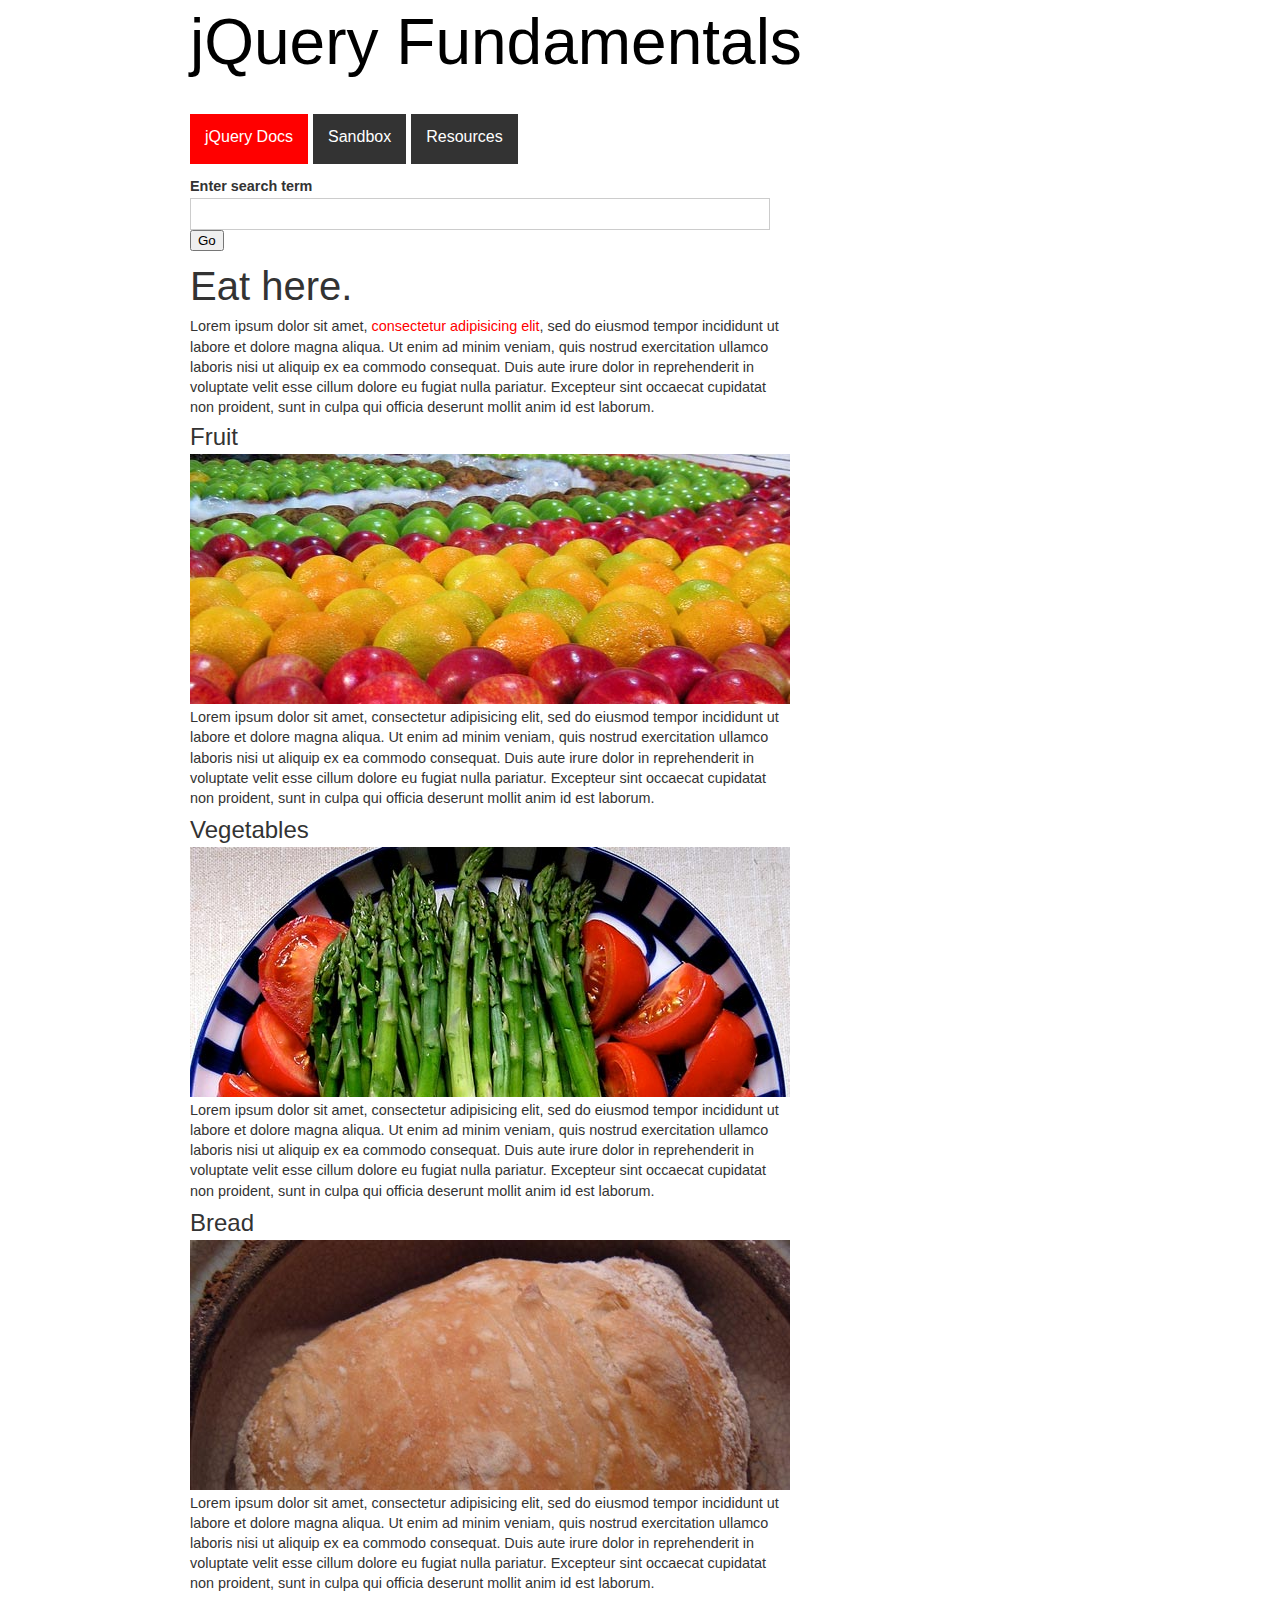
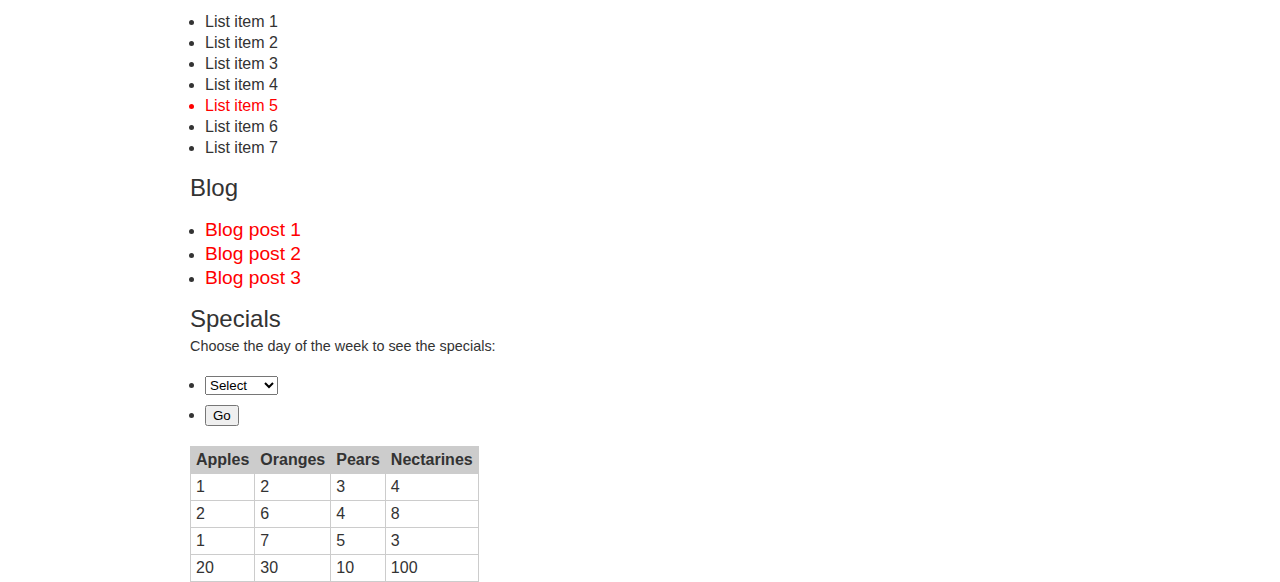
<file: exercise6_1/index.html>
<!DOCTYPE html>
<html>
<head>
  <meta http-equiv="Content-Type" content="text/html; charset=utf-8"/>

  <meta http-equiv="Content-Type" content="text/html; charset=utf-8"/>

  <title>jQuery Fundamentals :: Home</title>
  <link href="css/reset.css" rel="stylesheet" type="text/css" media="all" />
  <link href="css/style.css" rel="stylesheet" type="text/css" media="all" />

  <style>
  #blog p.excerpt { display: none; }
  </style>

</head>

<body>
  <div id="header">
    <div id="logo" rel="logo"><a href="index.html">jQuery Fundamentals</a></div>
    <ul id="nav">
      <li class="selected"><a href="http://docs.jquery.com">jQuery Docs</a></li>
      <li><a href="sandbox.html">Sandbox</a></li>
      <li>Resources
        <ul>
          <li><a href="http://groups.google.com/group/jquery-en">Google Group</a></li>
          <li><a href="http://stackoverflow.com">Stack Overflow</a></li>
          <li><a href="http://delicious.com/rdmey/jquery-class">Delicious Bookmarks</a></li>
        </ul>
      </li>
    </ul>
  </div>

  <div id="main">
    <form id="search">
      <label for="q">Enter search term</label>
      <input type="text" name="q" class="input_text" />
      <input type="submit" value="Go" />
    </form>

    <h1>Eat here.</h1>
    <p>Lorem ipsum dolor sit amet, <a href="foo.html">consectetur adipisicing elit</a>, sed do eiusmod tempor incididunt ut labore et dolore magna aliqua. Ut enim ad minim veniam, quis nostrud exercitation ullamco laboris nisi ut aliquip ex ea commodo consequat. Duis aute irure dolor in reprehenderit in voluptate velit esse cillum dolore eu fugiat nulla pariatur. Excepteur sint occaecat cupidatat non proident, sunt in culpa qui officia deserunt mollit anim id est laborum.</p>

    <ul id="slideshow">
      <li>
        <h2 rel="yummy fruit!">Fruit</h2>
        <img src="images/fruit.jpg" alt="fruit" />
        <p>Lorem ipsum dolor sit amet, consectetur adipisicing elit, sed do eiusmod tempor incididunt ut labore et dolore magna aliqua. Ut enim ad minim veniam, quis nostrud exercitation ullamco laboris nisi ut aliquip ex ea commodo consequat. Duis aute irure dolor in reprehenderit in voluptate velit esse cillum dolore eu fugiat nulla pariatur. Excepteur sint occaecat cupidatat non proident, sunt in culpa qui officia deserunt mollit anim id est laborum.</p>
      </li>
      <li>
        <h2>Vegetables</h2>
        <img src="images/vegetable.jpg" alt="vegetables" />
        <p>Lorem ipsum dolor sit amet, consectetur adipisicing elit, sed do eiusmod tempor incididunt ut labore et dolore magna aliqua. Ut enim ad minim veniam, quis nostrud exercitation ullamco laboris nisi ut aliquip ex ea commodo consequat. Duis aute irure dolor in reprehenderit in voluptate velit esse cillum dolore eu fugiat nulla pariatur. Excepteur sint occaecat cupidatat non proident, sunt in culpa qui officia deserunt mollit anim id est laborum.</p>
      </li>
      <li>
        <h2>Bread</h2>
        <img src="images/bread.jpg" alt="bread" />
        <p>Lorem ipsum dolor sit amet, consectetur adipisicing elit, sed do eiusmod tempor incididunt ut labore et dolore magna aliqua. Ut enim ad minim veniam, quis nostrud exercitation ullamco laboris nisi ut aliquip ex ea commodo consequat. Duis aute irure dolor in reprehenderit in voluptate velit esse cillum dolore eu fugiat nulla pariatur. Excepteur sint occaecat cupidatat non proident, sunt in culpa qui officia deserunt mollit anim id est laborum.</p>
      </li>
    </ul>

    <ul id="myList">
      <li>List item 1</li>
      <li id="listItem_2" class="bar">List item 2</li>
      <li id="myListItem">List item 3</li>
      <li>List item 4</li>
      <li class="current bar">List item 5</li>
      <li>List item 6</li>
      <li>List item 7</li>
    </ul>

    <div class="module" id="blog">
      <h2>Blog</h2>
      <ul>
        <li>
          <h3><a href="blog.html#post1">Blog post 1</a></h3>
          <p class="excerpt">Lorem ipsum dolor sit amet, consectetur adipisicing elit, sed do eiusmod tempor incididunt ut labore et dolore magna aliqua. Ut enim ad minim veniam, quis nostrud exercitation ullamco laboris nisi ut aliquip ex ea commodo consequat. Duis aute irure dolor in reprehenderit in voluptate velit esse cillum dolore eu fugiat nulla pariatur. Excepteur sint occaecat cupidatat non proident, sunt in culpa qui officia deserunt mollit anim id est laborum.</p>
        </li>
        <li>
          <h3><a href="blog.html#post2">Blog post 2</a></h3>
          <p class="excerpt">Lorem ipsum dolor sit amet, consectetur adipisicing elit, sed do eiusmod tempor incididunt ut labore et dolore magna aliqua. Ut enim ad minim veniam, quis nostrud exercitation ullamco laboris nisi ut aliquip ex ea commodo consequat. Duis aute irure dolor in reprehenderit in voluptate velit esse cillum dolore eu fugiat nulla pariatur. Excepteur sint occaecat cupidatat non proident, sunt in culpa qui officia deserunt mollit anim id est laborum.</p>
        </li>
        <li>
          <h3><a href="blog.html#post3">Blog post 3</a></h3>
          <p class="excerpt">Lorem ipsum dolor sit amet, consectetur adipisicing elit, sed do eiusmod tempor incididunt ut labore et dolore magna aliqua. Ut enim ad minim veniam, quis nostrud exercitation ullamco laboris nisi ut aliquip ex ea commodo consequat. Duis aute irure dolor in reprehenderit in voluptate velit esse cillum dolore eu fugiat nulla pariatur. Excepteur sint occaecat cupidatat non proident, sunt in culpa qui officia deserunt mollit anim id est laborum.</p>
        </li>
      </ul>
    </div>

    <div class="module" id="specials">
      <h2>Specials</h2>
      <p>Choose the day of the week to see the specials:</p>
      <form action="specials.html" method="get">
        <ul>
          <li>
            <select name="day">
              <option value="" selected>Select</option>
              <option value="monday">Monday</option>
              <option value="tuesday">Tuesday</option>
              <option value="friday">Friday</option>
            </select>
          </li>
          <li class="buttons">
            <input type="submit" class="input_submit" value="Go" />
          </li>
        </ul>
      </form>
    </div>

    <table id="fruits">
      <thead>
        <tr>
          <th>Apples</th>
          <th>Oranges</th>
          <th>Pears</th>
          <th>Nectarines</th>
        </tr>
      </thead>
      <tbody>
        <tr>
          <td>1</td>
          <td id="myTableCell">2</td>
          <td>3</td>
          <td>4</td>
        </tr>
        <tr>
          <td>2</td>
          <td>6</td>
          <td>4</td>
          <td>8</td>
        </tr>
        <tr>
          <td>1</td>
          <td>7</td>
          <td>5</td>
          <td>3</td>
        </tr>
        <tr>
          <td>20</td>
          <td>30</td>
          <td>10</td>
          <td>100</td>
        </tr>
      </tbody>
    </table>
  </div>

  <script src="js/libs/jquery.min.js"></script>
  <script src="js/libs/jquery-ui.min.js"></script>
  <script src="js/load.js"></script>
</body>
</html>
</file>
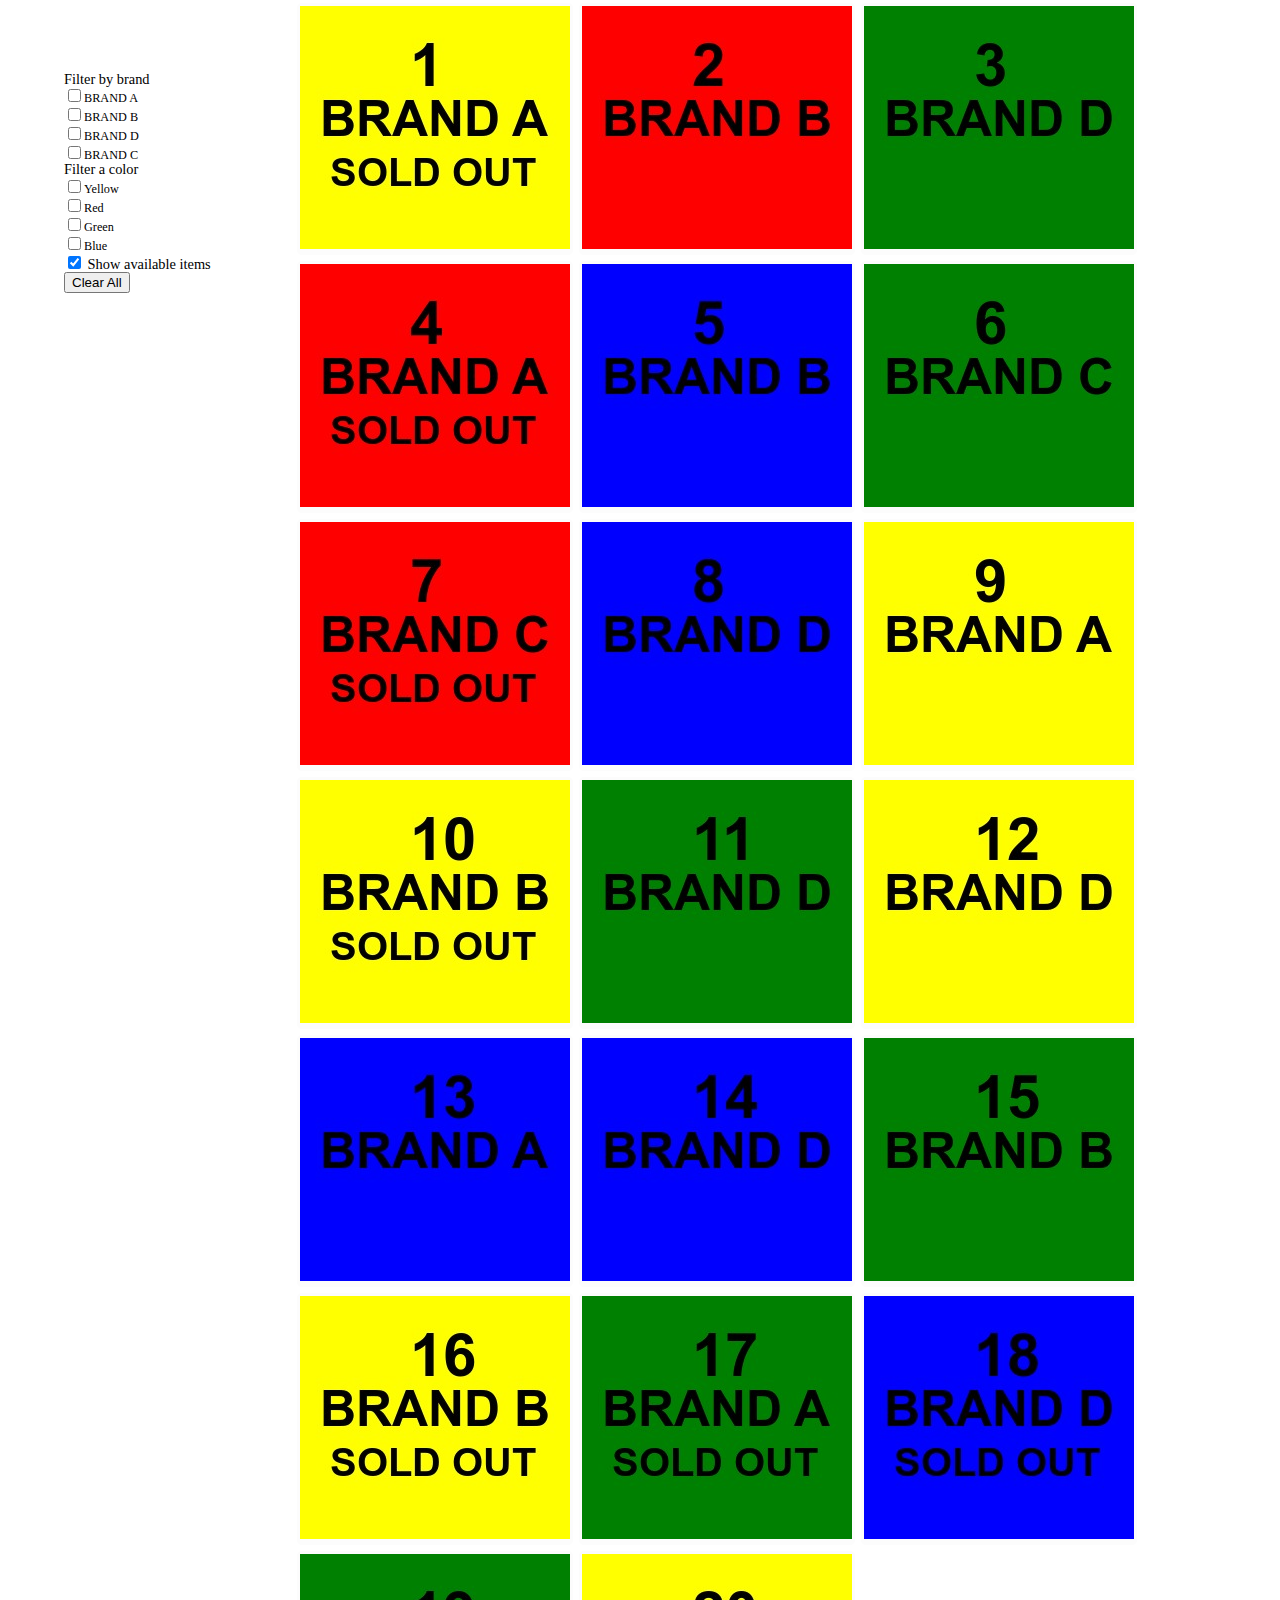
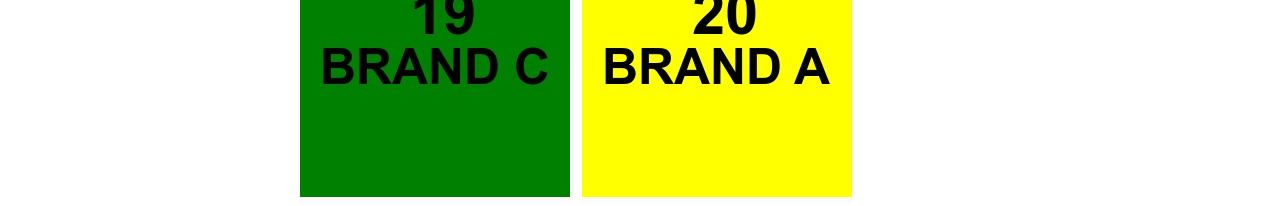
<file: exercise7_1/index.html>
<!DOCTYPE html>
<html>
  <head>
    <meta http-equiv="Content-Type" content="text/html; charset=utf-8"/>

    <meta http-equiv="Content-Type" content="text/html; charset=utf-8"/>

    <title>jQuery Fundamentals :: Home</title>
    <script src="js/libs/jquery.min.js"></script>
    <script src="js/libs/jquery-ui.min.js"></script>
    <script src="js/product_store.js"></script>
    <link href="css/reset.css" rel="stylesheet" type="text/css" media="all" />
    <link href="css/style.css" rel="stylesheet" type="text/css" media="all" />
  </head>

  <body>
      <section id="container">
        <div id="filter_section">
          <ul id="brand_list" class="filter_param">
            <p>Filter by brand</p>
          </ul>

          <ul id="color_list" class="filter_param">
            <p>Filter a color</p>
          </ul>

          <div id="available-filter">
            <div>
              <input type="checkbox" data-filtertype ="soldout"  data-value="0" id="check_show_all"/>
              <label for="check_show_all">Show available items</label>
            </div>
          </div>

          <button id="clearBtn">Clear All</button>
        </div>
        
        <div id="catalogue"></div>
      </section>
  </body>
</html>
</file>
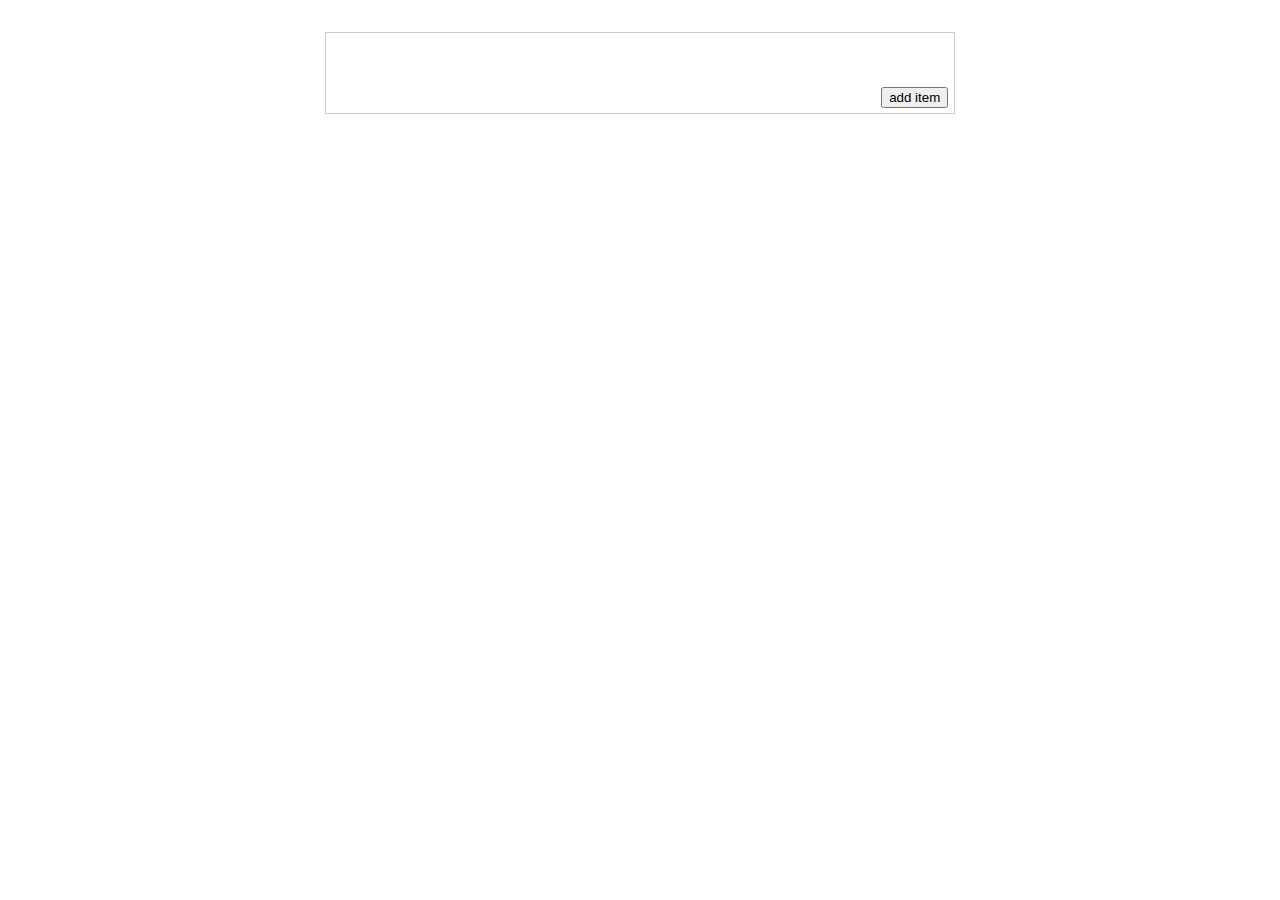
<file: exercise7_2/index.html>
<!DOCTYPE html>
<html>
  <head>
    <meta http-equiv="Content-Type" content="text/html; charset=utf-8"/>

    <meta http-equiv="Content-Type" content="text/html; charset=utf-8"/>

    <title>jQuery Fundamentals :: Home</title>
    <script src="js/libs/jquery.min.js"></script>
    <script src="js/libs/jquery-ui.min.js"></script>
    <script src="js/create_divs.js"></script>
    <link href="css/reset.css" rel="stylesheet" type="text/css" media="all" />
    <link href="css/style.css" rel="stylesheet" type="text/css" media="all" />

  </head>

  <body>
      
  </body>
</html>
</file>
<file: evaluation/css/style.css>
body {
  font: 1.2em calibri;
  color: #444;
}

table {
  border-spacing: 0;
}

td,th {
  text-align: center;
}

td:nth-child(n+2), th:nth-child(n+2) {
  border-right: 1px solid #ccc;
}

td:last-child, th:last-child {
  border-right: none;
}

th {
  padding: .5em;
  text-decoration: none;
  font-weight: normal;
}

td button, th button {
  padding: 1em 1.4em;
  background-color: inherit;
  border-radius: 0;
  border: none;
  font-size: .8em;
}

.selected {
  border: 1px solid #cc0000;
  color: #cc0000;
  border-radius: 4px;
}
</file>
<file: evaluation2/css/style.css>
.headerText {
  color: #444;
  margin: 8em 0 1em 0;
  font-weight: normal;
}

#startQuizBtn {
  color: red;
  border: 1px solid #c00;
  border-radius: 5px;
  padding: 0.6em 1em;
  font-size: 1.5em;
  background: #fff;
}

#uiContainer {
  width:70%;
  margin: 3em auto;
  text-align: center;
}

.correctionNoticeHeader {
  'margin', '2em 0 1em 0';
  color: #444;
  font-weight: normal;
}

#currentScoreLbl {
  color: #444;
  margin: 0 1em;
  font-weight: normal;
}

ul {
  list-style-type: none;
}

li#correctionItem {
  color: #454;
  border: 1px solid #ccc;
  border-radius: 3px;
  padding: 0.3em .4em;
  margin: 0.5em auto;
  background: #fff;
}

#nextBtn {
  color: #fff;
  margin: 1.5em auto;
  border: 1px solid #2d4d4d;
  border-radius: 5px;
  padding: 0.6em 0.9em;
  font-size: 1.4em;
  display: block;
  background: #2d4d4d;
}

#questionLabel {
  margin-right: 1em;
}

#questionTxt {
  font-weight: bold;
}

h2 {
  color: #444;
  margin: 8em 0 1em 0;
  font-weight: normal;
}

#answerInput {
  width: 70%;
  border: 1px solid #c00;
  border-radius: 5px;
  padding: 0.6em 1em;
  font-size: 1.5em;
  background: #fff;
}

#noticeTxt {
  color: red;
  font-size: 0.8em
}
</file>
<file: exercise2_1/css/style.css>
/* general */
.current {
  color: red;
}

.hover {
  color: blue;
}

.hint {
  color: #999;
}

h1 {
  font-size: 250%;
  margin: 5px 0 10px 0;
}

legend,
h2 {
  font-size: 150%;
  margin: 5px 0;
}

h3 {
  font-size: 120%;
  margin: 5px 0;
}

h4 {
  font-size: 110%;
  font-weight: bold;
  margin: 5px 0;
}

p {
  line-height: 1.4em;
  margin: 0 0 8px 0;
  font-size: 90%;
}

a {
  color: red;
  text-decoration: none;
}

a:visited {
  color: #a00;
}

.template {
  display: none;
}

/* forms */

form li {
  margin: 0 0 10px 0;
}

textarea,
input.input_text {
  border: 1px solid #ccc;
  padding: 4px;
  width: 95%;
  font-size: 120%;
  font-family: Arial, sans-serif;
}

label {
  display: block;
  font-size: 90%;
  font-weight: bold;
  margin: 0 0 5px 0;
}

ul {
  margin: 20px 15px;
  list-style-type: disc;
}

li {
  margin: 5px 0;
}

li.checkbox {
  margin: 0 0 15px 0;
}

li.checkbox label {
  display: inline;
}

fieldset {
  margin: 0 0 20px 0;
}

table {
  border-collapse: collapse;
}

table td,
table th {
  border: 1px solid #ccc;
  padding: 5px;
}

table th {
  background-color: #ccc;
  font-weight: bold;
}


/* page */
body {
  font-family: Arial;
  color: #333;
  width: 900px;
  margin: 10px auto;
}

#header {
  margin: 0 0 20px 0;
}

#main {
  width: 600px;
  float: left;
  clear: both;
}

#sidebar {
  width: 300px;
  float: right;
}

#footer {
  clear: both;
  margin: 60px 0 0 0;
  padding: 10px 0 0 0;
  font-size: 70%;
  color: #ccc;
}

/* navigation */
#logo {
  font-size: 400%;
  margin: 0 0 40px 0;
}

#logo a {
  color: #000;
}

#nav {
  margin: 0 0 20px 0;
  overflow: visible;
  height: 30px;
}

#nav li {
  float: left;
  padding: 15px;
  background-color: #333;
  margin: 0 5px 0 0;
  position: relative;
  height: 20px;
  list-style-type: none;
  color: #fff;
  cursor: pointer;
}

#nav li.selected {
  background-color: red;
  font-weight: normal;
}

#nav li.hover {
  background-color: blue;
}

#nav li ul {
  position: absolute;
  top: 50px;
  left: 0;
  width: 200px;
  display: none;
  margin: 0;
}

#nav li ul li {
  float: none;
  padding: 5px;
  border-bottom: 1px solid #fff;
  height: auto;
}

#nav a {
  color: #fff;
}

/* main */
#main .module {
  margin: 0 0 10px 0;
}

#slideshow {
  margin: 0;
}

#slideshow li {
  margin: 0 0 10px 0;
  list-style-type: none;
}

#specials div.special {
  background-color: #ccc;
  -moz-border-radius: 8px;
  -webkit-border-radius: 8px;
  padding: 10px;
  margin: 10px 0 0 0;
  overflow: hidden;;
}

#specials div.special img {
  float: right;
  margin: 0 0 10px 10px;
}

#specials .template {
  display: none;
}

#menus li {
  margin: 0 0 20px 0;
}

#menus li li {
  margin: 0;
  padding: 5px;
  border-bottom: 1px solid #ccc;
}

#menus span.price {
  display: block;
  float: right;
}

#staff li {
  margin: 25px 0;
}

/* sidebar */
#sidebar .module {
  border: 1px solid #ccc;
  -moz-border-radius: 8px;
  -webkit-border-radius: 8px;
  padding: 10px;
  margin: 0 0 10px 0;
}

#sidebar .module .expander {
  text-align: right;
  font-size: 70%;
}

#search li {
  position: relative;
}

#search #search_results {
  position: absolute;
  top: 2.8em;
  left: 0;
  z-index: 100;
  background-color: #fff;
  border: 1px solid #ccc;
}

#search #search_results li {
  padding: 5px 0;
  margin: 0 5px;
}

#search #search_results li.hover {
  background-color: #ccc;
}

p.closer {
  text-align: right;
  font-size: 70%;
  text-transform: uppercase;
  cursor: pointer;
}

/* modules */
#twitter {
  display: none;
}

ul li.selected {
  font-weight: bold;
}

#search {
margin: 15px 0;
}

/* modal */
#modal {
  width: 500px;
  padding: 10px;
  background-color: #fff;
  position: fixed;
  top: 100px;
  z-index: 101;
  margin: 0 225px;
}

#overlay {
  position: fixed;
  top: 0;
  left: 0;
  width: 10000px;
  height: 10000px;
  background-color: #333;
  z-index: 100;
  
}
</file>
<file: exercise4_1/css/style.css>
/* general */
.current {
  color: red;
}

.hover {
  color: blue;
}

.hint {
  color: #999;
}

h1 {
  font-size: 250%;
  margin: 5px 0 10px 0;
}

legend,
h2 {
  font-size: 150%;
  margin: 5px 0;
}

h3 {
  font-size: 120%;
  margin: 5px 0;
}

h4 {
  font-size: 110%;
  font-weight: bold;
  margin: 5px 0;
}

p {
  line-height: 1.4em;
  margin: 0 0 8px 0;
  font-size: 90%;
}

a {
  color: red;
  text-decoration: none;
}

a:visited {
  color: #a00;
}

.template {
  display: none;
}

/* forms */

form li {
  margin: 0 0 10px 0;
}

textarea,
input.input_text {
  border: 1px solid #ccc;
  padding: 4px;
  width: 95%;
  font-size: 120%;
  font-family: Arial, sans-serif;
}

label {
  display: block;
  font-size: 90%;
  font-weight: bold;
  margin: 0 0 5px 0;
}

ul {
  margin: 20px 15px;
  list-style-type: disc;
}

li {
  margin: 5px 0;
}

li.checkbox {
  margin: 0 0 15px 0;
}

li.checkbox label {
  display: inline;
}

fieldset {
  margin: 0 0 20px 0;
}

table {
  border-collapse: collapse;
}

table td,
table th {
  border: 1px solid #ccc;
  padding: 5px;
}

table th {
  background-color: #ccc;
  font-weight: bold;
}


/* page */
body {
  font-family: Arial;
  color: #333;
  width: 900px;
  margin: 10px auto;
}

#header {
  margin: 0 0 20px 0;
}

#main {
  width: 600px;
  float: left;
  clear: both;
}

#sidebar {
  width: 300px;
  float: right;
}

#footer {
  clear: both;
  margin: 60px 0 0 0;
  padding: 10px 0 0 0;
  font-size: 70%;
  color: #ccc;
}

/* navigation */
#logo {
  font-size: 400%;
  margin: 0 0 40px 0;
}

#logo a {
  color: #000;
}

#nav {
  margin: 0 0 20px 0;
  overflow: visible;
  height: 30px;
}

#nav li {
  float: left;
  padding: 15px;
  background-color: #333;
  margin: 0 5px 0 0;
  position: relative;
  height: 20px;
  list-style-type: none;
  color: #fff;
  cursor: pointer;
}

#nav li.selected {
  background-color: red;
  font-weight: normal;
}

#nav li.hover {
  background-color: blue;
}

#nav li ul {
  position: absolute;
  top: 50px;
  left: 0;
  width: 200px;
  display: none;
  margin: 0;
}

#nav li ul li {
  float: none;
  padding: 5px;
  border-bottom: 1px solid #fff;
  height: auto;
}

#nav a {
  color: #fff;
}

/* main */
#main .module {
  margin: 0 0 10px 0;
}

#slideshow {
  margin: 0;
}

#slideshow li {
  margin: 0 0 10px 0;
  list-style-type: none;
}

#specials div.special {
  background-color: #ccc;
  -moz-border-radius: 8px;
  -webkit-border-radius: 8px;
  padding: 10px;
  margin: 10px 0 0 0;
  overflow: hidden;;
}

#specials div.special img {
  float: right;
  margin: 0 0 10px 10px;
}

#specials .template {
  display: none;
}

#menus li {
  margin: 0 0 20px 0;
}

#menus li li {
  margin: 0;
  padding: 5px;
  border-bottom: 1px solid #ccc;
}

#menus span.price {
  display: block;
  float: right;
}

#staff li {
  margin: 25px 0;
}

/* sidebar */
#sidebar .module {
  border: 1px solid #ccc;
  -moz-border-radius: 8px;
  -webkit-border-radius: 8px;
  padding: 10px;
  margin: 0 0 10px 0;
}

#sidebar .module .expander {
  text-align: right;
  font-size: 70%;
}

#search li {
  position: relative;
}

#search #search_results {
  position: absolute;
  top: 2.8em;
  left: 0;
  z-index: 100;
  background-color: #fff;
  border: 1px solid #ccc;
}

#search #search_results li {
  padding: 5px 0;
  margin: 0 5px;
}

#search #search_results li.hover {
  background-color: #ccc;
}

p.closer {
  text-align: right;
  font-size: 70%;
  text-transform: uppercase;
  cursor: pointer;
}

/* modules */
#twitter {
  display: none;
}

ul li.selected {
  font-weight: bold;
}

#search {
margin: 15px 0;
}

/* modal */
#modal {
  width: 500px;
  padding: 10px;
  background-color: #fff;
  position: fixed;
  top: 100px;
  z-index: 101;
  margin: 0 225px;
}

#overlay {
  position: fixed;
  top: 0;
  left: 0;
  width: 10000px;
  height: 10000px;
  background-color: #333;
  z-index: 100;
  
}
</file>
<file: exercise4_2/css/style.css>
/* general */
.current {
  color: red;
}

.hover {
  color: blue;
}

.hint {
  color: #999;
}

h1 {
  font-size: 250%;
  margin: 5px 0 10px 0;
}

legend,
h2 {
  font-size: 150%;
  margin: 5px 0;
}

h3 {
  font-size: 120%;
  margin: 5px 0;
}

h4 {
  font-size: 110%;
  font-weight: bold;
  margin: 5px 0;
}

p {
  line-height: 1.4em;
  margin: 0 0 8px 0;
  font-size: 90%;
}

a {
  color: red;
  text-decoration: none;
}

a:visited {
  color: #a00;
}

.template {
  display: none;
}

/* forms */

form li {
  margin: 0 0 10px 0;
}

textarea,
input.input_text {
  border: 1px solid #ccc;
  padding: 4px;
  width: 95%;
  font-size: 120%;
  font-family: Arial, sans-serif;
}

label {
  display: block;
  font-size: 90%;
  font-weight: bold;
  margin: 0 0 5px 0;
}

ul {
  margin: 20px 15px;
  list-style-type: disc;
}

li {
  margin: 5px 0;
}

li.checkbox {
  margin: 0 0 15px 0;
}

li.checkbox label {
  display: inline;
}

fieldset {
  margin: 0 0 20px 0;
}

table {
  border-collapse: collapse;
}

table td,
table th {
  border: 1px solid #ccc;
  padding: 5px;
}

table th {
  background-color: #ccc;
  font-weight: bold;
}


/* page */
body {
  font-family: Arial;
  color: #333;
  width: 900px;
  margin: 10px auto;
}

#header {
  margin: 0 0 20px 0;
}

#main {
  width: 600px;
  float: left;
  clear: both;
}

#sidebar {
  width: 300px;
  float: right;
}

#footer {
  clear: both;
  margin: 60px 0 0 0;
  padding: 10px 0 0 0;
  font-size: 70%;
  color: #ccc;
}

/* navigation */
#logo {
  font-size: 400%;
  margin: 0 0 40px 0;
}

#logo a {
  color: #000;
}

#nav {
  margin: 0 0 20px 0;
  overflow: visible;
  height: 30px;
}

#nav li {
  float: left;
  padding: 15px;
  background-color: #333;
  margin: 0 5px 0 0;
  position: relative;
  height: 20px;
  list-style-type: none;
  color: #fff;
  cursor: pointer;
}

#nav li.selected {
  background-color: red;
  font-weight: normal;
}

#nav li.hover {
  background-color: blue;
}

#nav li ul {
  position: absolute;
  top: 50px;
  left: 0;
  width: 200px;
  display: none;
  margin: 0;
}

#nav li ul li {
  float: none;
  padding: 5px;
  border-bottom: 1px solid #fff;
  height: auto;
}

#nav a {
  color: #fff;
}

/* main */
#main .module {
  margin: 0 0 10px 0;
}

#slideshow {
  margin: 0;
}

#slideshow li {
  margin: 0 0 10px 0;
  list-style-type: none;
}

#specials div.special {
  background-color: #ccc;
  -moz-border-radius: 8px;
  -webkit-border-radius: 8px;
  padding: 10px;
  margin: 10px 0 0 0;
  overflow: hidden;;
}

#specials div.special img {
  float: right;
  margin: 0 0 10px 10px;
}

#specials .template {
  display: none;
}

#menus li {
  margin: 0 0 20px 0;
}

#menus li li {
  margin: 0;
  padding: 5px;
  border-bottom: 1px solid #ccc;
}

#menus span.price {
  display: block;
  float: right;
}

#staff li {
  margin: 25px 0;
}

/* sidebar */
#sidebar .module {
  border: 1px solid #ccc;
  -moz-border-radius: 8px;
  -webkit-border-radius: 8px;
  padding: 10px;
  margin: 0 0 10px 0;
}

#sidebar .module .expander {
  text-align: right;
  font-size: 70%;
}

#search li {
  position: relative;
}

#search #search_results {
  position: absolute;
  top: 2.8em;
  left: 0;
  z-index: 100;
  background-color: #fff;
  border: 1px solid #ccc;
}

#search #search_results li {
  padding: 5px 0;
  margin: 0 5px;
}

#search #search_results li.hover {
  background-color: #ccc;
}

p.closer {
  text-align: right;
  font-size: 70%;
  text-transform: uppercase;
  cursor: pointer;
}

/* modules */
#twitter {
  display: none;
}

ul li.selected {
  font-weight: bold;
}

#search {
margin: 15px 0;
}

/* modal */
#modal {
  width: 500px;
  padding: 10px;
  background-color: #fff;
  position: fixed;
  top: 100px;
  z-index: 101;
  margin: 0 225px;
}

#overlay {
  position: fixed;
  top: 0;
  left: 0;
  width: 10000px;
  height: 10000px;
  background-color: #333;
  z-index: 100;
  
}
</file>
<file: exercise5_1/css/style.css>
/* general */
.current {
  color: red;
}

.hover {
  color: blue;
}

.hint {
  color: #999;
}

h1 {
  font-size: 250%;
  margin: 5px 0 10px 0;
}

legend,
h2 {
  font-size: 150%;
  margin: 5px 0;
}

h3 {
  font-size: 120%;
  margin: 5px 0;
}

h4 {
  font-size: 110%;
  font-weight: bold;
  margin: 5px 0;
}

p {
  line-height: 1.4em;
  margin: 0 0 8px 0;
  font-size: 90%;
}

a {
  color: red;
  text-decoration: none;
}

a:visited {
  color: #a00;
}

.template {
  display: none;
}

/* forms */

form li {
  margin: 0 0 10px 0;
}

textarea,
input.input_text {
  border: 1px solid #ccc;
  padding: 4px;
  width: 95%;
  font-size: 120%;
  font-family: Arial, sans-serif;
}

label {
  display: block;
  font-size: 90%;
  font-weight: bold;
  margin: 0 0 5px 0;
}

ul {
  margin: 20px 15px;
  list-style-type: disc;
}

li {
  margin: 5px 0;
}

li.checkbox {
  margin: 0 0 15px 0;
}

li.checkbox label {
  display: inline;
}

fieldset {
  margin: 0 0 20px 0;
}

table {
  border-collapse: collapse;
}

table td,
table th {
  border: 1px solid #ccc;
  padding: 5px;
}

table th {
  background-color: #ccc;
  font-weight: bold;
}


/* page */
body {
  font-family: Arial;
  color: #333;
  width: 900px;
  margin: 10px auto;
}

#header {
  margin: 0 0 20px 0;
}

#main {
  width: 600px;
  float: left;
  clear: both;
}

#sidebar {
  width: 300px;
  float: right;
}

#footer {
  clear: both;
  margin: 60px 0 0 0;
  padding: 10px 0 0 0;
  font-size: 70%;
  color: #ccc;
}

/* navigation */
#logo {
  font-size: 400%;
  margin: 0 0 40px 0;
}

#logo a {
  color: #000;
}

#nav {
  margin: 0 0 20px 0;
  overflow: visible;
  height: 30px;
}

#nav li {
  float: left;
  padding: 15px;
  background-color: #333;
  margin: 0 5px 0 0;
  position: relative;
  height: 20px;
  list-style-type: none;
  color: #fff;
  cursor: pointer;
}

#nav li.selected {
  background-color: red;
  font-weight: normal;
}

#nav li.hover {
  background-color: blue;
}

#nav li ul {
  position: absolute;
  top: 50px;
  left: 0;
  width: 200px;
  display: none;
  margin: 0;
}

#nav li ul li {
  float: none;
  padding: 5px;
  border-bottom: 1px solid #fff;
  height: auto;
}

#nav a {
  color: #fff;
}

/* main */
#main .module {
  margin: 0 0 10px 0;
}

#slideshow {
  margin: 0;
}

#slideshow li {
  margin: 0 0 10px 0;
  list-style-type: none;
}

#specials div.special {
  background-color: #ccc;
  -moz-border-radius: 8px;
  -webkit-border-radius: 8px;
  padding: 10px;
  margin: 10px 0 0 0;
  overflow: hidden;;
}

#specials div.special img {
  float: right;
  margin: 0 0 10px 10px;
}

#specials .template {
  display: none;
}

#menus li {
  margin: 0 0 20px 0;
}

#menus li li {
  margin: 0;
  padding: 5px;
  border-bottom: 1px solid #ccc;
}

#menus span.price {
  display: block;
  float: right;
}

#staff li {
  margin: 25px 0;
}

/* sidebar */
#sidebar .module {
  border: 1px solid #ccc;
  -moz-border-radius: 8px;
  -webkit-border-radius: 8px;
  padding: 10px;
  margin: 0 0 10px 0;
}

#sidebar .module .expander {
  text-align: right;
  font-size: 70%;
}

#search li {
  position: relative;
}

#search #search_results {
  position: absolute;
  top: 2.8em;
  left: 0;
  z-index: 100;
  background-color: #fff;
  border: 1px solid #ccc;
}

#search #search_results li {
  padding: 5px 0;
  margin: 0 5px;
}

#search #search_results li.hover {
  background-color: #ccc;
}

p.closer {
  text-align: right;
  font-size: 70%;
  text-transform: uppercase;
  cursor: pointer;
}

/* modules */
#twitter {
  display: none;
}

ul li.selected {
  font-weight: bold;
}

#search {
margin: 15px 0;
}

/* modal */
#modal {
  width: 500px;
  padding: 10px;
  background-color: #fff;
  position: fixed;
  top: 100px;
  z-index: 101;
  margin: 0 225px;
}

#overlay {
  position: fixed;
  top: 0;
  left: 0;
  width: 10000px;
  height: 10000px;
  background-color: #333;
  z-index: 100;
  
}
</file>
<file: exercise5_2/css/style.css>
/* general */
.current {
  color: red;
}

.hover {
  color: blue;
}

.hint {
  color: #999;
}

h1 {
  font-size: 250%;
  margin: 5px 0 10px 0;
}

legend,
h2 {
  font-size: 150%;
  margin: 5px 0;
}

h3 {
  font-size: 120%;
  margin: 5px 0;
}

h4 {
  font-size: 110%;
  font-weight: bold;
  margin: 5px 0;
}

p {
  line-height: 1.4em;
  margin: 0 0 8px 0;
  font-size: 90%;
}

a {
  color: red;
  text-decoration: none;
}

a:visited {
  color: #a00;
}

.template {
  display: none;
}

/* forms */

form li {
  margin: 0 0 10px 0;
}

textarea,
input.input_text {
  border: 1px solid #ccc;
  padding: 4px;
  width: 95%;
  font-size: 120%;
  font-family: Arial, sans-serif;
}

label {
  display: block;
  font-size: 90%;
  font-weight: bold;
  margin: 0 0 5px 0;
}

ul {
  margin: 20px 15px;
  list-style-type: disc;
}

li {
  margin: 5px 0;
}

li.checkbox {
  margin: 0 0 15px 0;
}

li.checkbox label {
  display: inline;
}

fieldset {
  margin: 0 0 20px 0;
}

table {
  border-collapse: collapse;
}

table td,
table th {
  border: 1px solid #ccc;
  padding: 5px;
}

table th {
  background-color: #ccc;
  font-weight: bold;
}


/* page */
body {
  font-family: Arial;
  color: #333;
  width: 900px;
  margin: 10px auto;
}

#header {
  margin: 0 0 20px 0;
}

#main {
  width: 600px;
  float: left;
  clear: both;
}

#sidebar {
  width: 300px;
  float: right;
}

#footer {
  clear: both;
  margin: 60px 0 0 0;
  padding: 10px 0 0 0;
  font-size: 70%;
  color: #ccc;
}

/* navigation */
#logo {
  font-size: 400%;
  margin: 0 0 40px 0;
}

#logo a {
  color: #000;
}

#nav {
  margin: 0 0 20px 0;
  overflow: visible;
  height: 30px;
}

#nav li {
  float: left;
  padding: 15px;
  background-color: #333;
  margin: 0 5px 0 0;
  position: relative;
  height: 20px;
  list-style-type: none;
  color: #fff;
  cursor: pointer;
}

#nav li.selected {
  background-color: red;
  font-weight: normal;
}

#nav li.hover {
  background-color: blue;
}

#nav li ul {
  position: absolute;
  top: 50px;
  left: 0;
  width: 200px;
  display: none;
  margin: 0;
}

#nav li ul li {
  float: none;
  padding: 5px;
  border-bottom: 1px solid #fff;
  height: auto;
}

#nav a {
  color: #fff;
}

/* main */
#main .module {
  margin: 0 0 10px 0;
}

#slideshow {
  margin: 0;
}

#slideshow li {
  margin: 0 0 10px 0;
  list-style-type: none;
}

#specials div.special {
  background-color: #ccc;
  -moz-border-radius: 8px;
  -webkit-border-radius: 8px;
  padding: 10px;
  margin: 10px 0 0 0;
  overflow: hidden;;
}

#specials div.special img {
  float: right;
  margin: 0 0 10px 10px;
}

#specials .template {
  display: none;
}

#menus li {
  margin: 0 0 20px 0;
}

#menus li li {
  margin: 0;
  padding: 5px;
  border-bottom: 1px solid #ccc;
}

#menus span.price {
  display: block;
  float: right;
}

#staff li {
  margin: 25px 0;
}

/* sidebar */
#sidebar .module {
  border: 1px solid #ccc;
  -moz-border-radius: 8px;
  -webkit-border-radius: 8px;
  padding: 10px;
  margin: 0 0 10px 0;
}

#sidebar .module .expander {
  text-align: right;
  font-size: 70%;
}

#search li {
  position: relative;
}

#search #search_results {
  position: absolute;
  top: 2.8em;
  left: 0;
  z-index: 100;
  background-color: #fff;
  border: 1px solid #ccc;
}

#search #search_results li {
  padding: 5px 0;
  margin: 0 5px;
}

#search #search_results li.hover {
  background-color: #ccc;
}

p.closer {
  text-align: right;
  font-size: 70%;
  text-transform: uppercase;
  cursor: pointer;
}

/* modules */
#twitter {
  display: none;
}

ul li.selected {
  font-weight: bold;
}

#search {
margin: 15px 0;
}

/* modal */
#modal {
  width: 500px;
  padding: 10px;
  background-color: #fff;
  position: fixed;
  top: 100px;
  z-index: 101;
  margin: 0 225px;
}

#overlay {
  position: fixed;
  top: 0;
  left: 0;
  width: 10000px;
  height: 10000px;
  background-color: #333;
  z-index: 100;
  
}
</file>
<file: exercise5_3/css/style.css>
/* general */
.current {
  color: red;
}

.hover {
  color: blue;
}

.hint {
  color: #999;
}

h1 {
  font-size: 250%;
  margin: 5px 0 10px 0;
}

legend,
h2 {
  font-size: 150%;
  margin: 5px 0;
}

h3 {
  font-size: 120%;
  margin: 5px 0;
}

h4 {
  font-size: 110%;
  font-weight: bold;
  margin: 5px 0;
}

p {
  line-height: 1.4em;
  margin: 0 0 8px 0;
  font-size: 90%;
}

a {
  color: red;
  text-decoration: none;
}

a:visited {
  color: #a00;
}

.template {
  display: none;
}

/* forms */

form li {
  margin: 0 0 10px 0;
}

textarea,
input.input_text {
  border: 1px solid #ccc;
  padding: 4px;
  width: 95%;
  font-size: 120%;
  font-family: Arial, sans-serif;
}

label {
  display: block;
  font-size: 90%;
  font-weight: bold;
  margin: 0 0 5px 0;
}

ul {
  margin: 20px 15px;
  list-style-type: disc;
}

li {
  margin: 5px 0;
}

li.checkbox {
  margin: 0 0 15px 0;
}

li.checkbox label {
  display: inline;
}

fieldset {
  margin: 0 0 20px 0;
}

table {
  border-collapse: collapse;
}

table td,
table th {
  border: 1px solid #ccc;
  padding: 5px;
}

table th {
  background-color: #ccc;
  font-weight: bold;
}


/* page */
body {
  font-family: Arial;
  color: #333;
  width: 900px;
  margin: 10px auto;
}

#header {
  margin: 0 0 20px 0;
}

#main {
  width: 600px;
  float: left;
  clear: both;
}

#sidebar {
  width: 300px;
  float: right;
}

#footer {
  clear: both;
  margin: 60px 0 0 0;
  padding: 10px 0 0 0;
  font-size: 70%;
  color: #ccc;
}

/* navigation */
#logo {
  font-size: 400%;
  margin: 0 0 40px 0;
}

#logo a {
  color: #000;
}

#nav {
  margin: 0 0 20px 0;
  overflow: visible;
  height: 30px;
}

#nav li {
  float: left;
  padding: 15px;
  background-color: #333;
  margin: 0 5px 0 0;
  position: relative;
  height: 20px;
  list-style-type: none;
  color: #fff;
  cursor: pointer;
}

#nav li.selected {
  background-color: red;
  font-weight: normal;
}

#nav li.hover {
  background-color: blue;
}

#nav li ul {
  position: absolute;
  top: 50px;
  left: 0;
  width: 200px;
  display: none;
  margin: 0;
}

#nav li ul li {
  float: none;
  padding: 5px;
  border-bottom: 1px solid #fff;
  height: auto;
}

#nav a {
  color: #fff;
}

/* main */
#main .module {
  margin: 0 0 10px 0;
}

#slideshow {
  margin: 0;
}

#slideshow li {
  margin: 0 0 10px 0;
  list-style-type: none;
}

#specials div.special {
  background-color: #ccc;
  -moz-border-radius: 8px;
  -webkit-border-radius: 8px;
  padding: 10px;
  margin: 10px 0 0 0;
  overflow: hidden;;
}

#specials div.special img {
  float: right;
  margin: 0 0 10px 10px;
}

#specials .template {
  display: none;
}

#menus li {
  margin: 0 0 20px 0;
}

#menus li li {
  margin: 0;
  padding: 5px;
  border-bottom: 1px solid #ccc;
}

#menus span.price {
  display: block;
  float: right;
}

#staff li {
  margin: 25px 0;
}

/* sidebar */
#sidebar .module {
  border: 1px solid #ccc;
  -moz-border-radius: 8px;
  -webkit-border-radius: 8px;
  padding: 10px;
  margin: 0 0 10px 0;
}

#sidebar .module .expander {
  text-align: right;
  font-size: 70%;
}

#search li {
  position: relative;
}

#search #search_results {
  position: absolute;
  top: 2.8em;
  left: 0;
  z-index: 100;
  background-color: #fff;
  border: 1px solid #ccc;
}

#search #search_results li {
  padding: 5px 0;
  margin: 0 5px;
}

#search #search_results li.hover {
  background-color: #ccc;
}

p.closer {
  text-align: right;
  font-size: 70%;
  text-transform: uppercase;
  cursor: pointer;
}

/* modules */
#twitter {
  display: none;
}

ul li.selected {
  font-weight: bold;
}

#search {
margin: 15px 0;
}

/* modal */
#modal {
  width: 500px;
  padding: 10px;
  background-color: #fff;
  position: fixed;
  top: 100px;
  z-index: 101;
  margin: 0 225px;
}

#overlay {
  position: fixed;
  top: 0;
  left: 0;
  width: 10000px;
  height: 10000px;
  background-color: #333;
  z-index: 100;
  
}
</file>
<file: exercise6_1/css/style.css>
/* general */
.current {
  color: red;
}

.hover {
  color: blue;
}

.hint {
  color: #999;
}

h1 {
  font-size: 250%;
  margin: 5px 0 10px 0;
}

legend,
h2 {
  font-size: 150%;
  margin: 5px 0;
}

h3 {
  font-size: 120%;
  margin: 5px 0;
}

h4 {
  font-size: 110%;
  font-weight: bold;
  margin: 5px 0;
}

p {
  line-height: 1.4em;
  margin: 0 0 8px 0;
  font-size: 90%;
}

a {
  color: red;
  text-decoration: none;
}

a:visited {
  color: #a00;
}

.template {
  display: none;
}

/* forms */

form li {
  margin: 0 0 10px 0;
}

textarea,
input.input_text {
  border: 1px solid #ccc;
  padding: 4px;
  width: 95%;
  font-size: 120%;
  font-family: Arial, sans-serif;
}

label {
  display: block;
  font-size: 90%;
  font-weight: bold;
  margin: 0 0 5px 0;
}

ul {
  margin: 20px 15px;
  list-style-type: disc;
}

li {
  margin: 5px 0;
}

li.checkbox {
  margin: 0 0 15px 0;
}

li.checkbox label {
  display: inline;
}

fieldset {
  margin: 0 0 20px 0;
}

table {
  border-collapse: collapse;
}

table td,
table th {
  border: 1px solid #ccc;
  padding: 5px;
}

table th {
  background-color: #ccc;
  font-weight: bold;
}


/* page */
body {
  font-family: Arial;
  color: #333;
  width: 900px;
  margin: 10px auto;
}

#header {
  margin: 0 0 20px 0;
}

#main {
  width: 600px;
  float: left;
  clear: both;
}

#sidebar {
  width: 300px;
  float: right;
}

#footer {
  clear: both;
  margin: 60px 0 0 0;
  padding: 10px 0 0 0;
  font-size: 70%;
  color: #ccc;
}

/* navigation */
#logo {
  font-size: 400%;
  margin: 0 0 40px 0;
}

#logo a {
  color: #000;
}

#nav {
  margin: 0 0 20px 0;
  overflow: visible;
  height: 30px;
}

#nav li {
  float: left;
  padding: 15px;
  background-color: #333;
  margin: 0 5px 0 0;
  position: relative;
  height: 20px;
  list-style-type: none;
  color: #fff;
  cursor: pointer;
}

#nav li.selected {
  background-color: red;
  font-weight: normal;
}

#nav li.hover {
  background-color: blue;
}

#nav li ul {
  position: absolute;
  top: 50px;
  left: 0;
  width: 200px;
  display: none;
  margin: 0;
}

#nav li ul li {
  float: none;
  padding: 5px;
  border-bottom: 1px solid #fff;
  height: auto;
}

#nav a {
  color: #fff;
}

/* main */
#main .module {
  margin: 0 0 10px 0;
}

#slideshow {
  margin: 0;
}

#slideshow li {
  margin: 0 0 10px 0;
  list-style-type: none;
}

#specials div.special {
  background-color: #ccc;
  -moz-border-radius: 8px;
  -webkit-border-radius: 8px;
  padding: 10px;
  margin: 10px 0 0 0;
  overflow: hidden;;
}

#specials div.special img {
  float: right;
  margin: 0 0 10px 10px;
}

#specials .template {
  display: none;
}

#menus li {
  margin: 0 0 20px 0;
}

#menus li li {
  margin: 0;
  padding: 5px;
  border-bottom: 1px solid #ccc;
}

#menus span.price {
  display: block;
  float: right;
}

#staff li {
  margin: 25px 0;
}

/* sidebar */
#sidebar .module {
  border: 1px solid #ccc;
  -moz-border-radius: 8px;
  -webkit-border-radius: 8px;
  padding: 10px;
  margin: 0 0 10px 0;
}

#sidebar .module .expander {
  text-align: right;
  font-size: 70%;
}

#search li {
  position: relative;
}

#search #search_results {
  position: absolute;
  top: 2.8em;
  left: 0;
  z-index: 100;
  background-color: #fff;
  border: 1px solid #ccc;
}

#search #search_results li {
  padding: 5px 0;
  margin: 0 5px;
}

#search #search_results li.hover {
  background-color: #ccc;
}

p.closer {
  text-align: right;
  font-size: 70%;
  text-transform: uppercase;
  cursor: pointer;
}

/* modules */
#twitter {
  display: none;
}

ul li.selected {
  font-weight: bold;
}

#search {
margin: 15px 0;
}

/* modal */
#modal {
  width: 500px;
  padding: 10px;
  background-color: #fff;
  position: fixed;
  top: 100px;
  z-index: 101;
  margin: 0 225px;
}

#overlay {
  position: fixed;
  top: 0;
  left: 0;
  width: 10000px;
  height: 10000px;
  background-color: #333;
  z-index: 100;
  
}
</file>
<file: exercise7_1/css/style.css>
#container {
	margin: 0 auto;
	width: 90%;
	position: relative;
	box-sizing: border-box;
}

#filter_section {
	margin-top: 5em;
	float: left;
	width: 20%;
	font-size: 0.9em;
}

#catalogue {
	float: right;
	width: 80%;
}

figure.product-holder {
	display:inline-block;
	border-radius: 5px;
	background-color: #fcfcfc;
	padding: 2px;
	border: 1px solid #fcfcfc;
	margin: 3px;
	cursor: pointer;
}

figure.product-holder:hover {
	border: 1px solid #bbb;
}

div#filter_section li {
	list-style-type: none;
	font-size: 0.85em;
}
</file>
<file: exercise7_2/css/style.css>
body {
  padding-top: 2em;
}

.stack_item.selected {
  border-color: #ffa600;
}

#container {
  width: 49%;
  margin: 0 auto;
  border: solid 1px #ccc;
  position: relative;
  min-height: 5em; 
}

#addBtn {
  position: absolute;
  bottom: 0;
  right: 0;
  margin: .4em;
}

.stack_item {
  height: 2em;
  width: 75%;
  border:1px solid #ccc;
  border-radius: 3px;
  margin: 5px;
  background-color: #fafafa;
}
</file>
